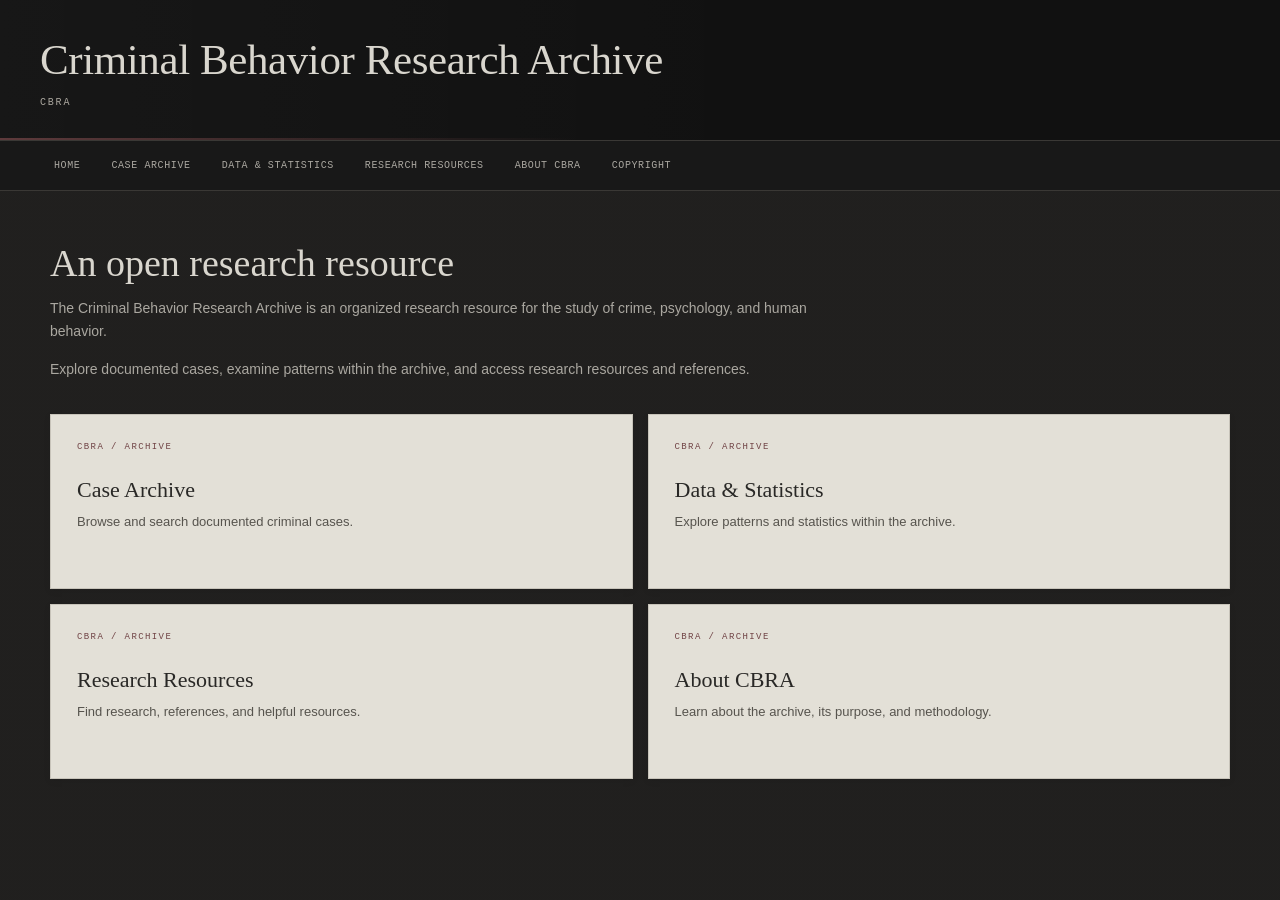
<file: index.html>
<!DOCTYPE html>
<html>
<head>
        <title>Criminal Behavior Research Archive</title>
        <link rel="stylesheet" href="css/style.css">

        <link rel="icon" type="image/png" href="images/cbra-icon.png">
        <title>Criminal Behavior Research Archive | CBRA</title>

        <meta name="description" content="The Criminal Behavior Research Archive (CBRA) is an independent research resource for crime, psychology, criminal cases, and human behavior.">

        <meta name="keywords" content="criminal behavior research, criminal cases, crime research, criminal psychology, crime archive, CBRA">
        
</head>

<body>

    <header>
        <h1>Criminal Behavior Research Archive</h1>
        <p>CBRA</p>
    </header>

    <nav>
        <a href="index.html">Home</a>
        <a href="archive.html">Case Archive</a>
        <a href="statistics.html">Data & Statistics</a>
        <a href="resources.html">Research Resources</a>
        <a href="about.html">About CBRA</a>
        <a href="copyright.html">Copyright</a>
    </nav>

    <main>

        <h2>An open research resource</h2>

        <p>
            The Criminal Behavior Research Archive is an organized research resource for the study of crime, psychology, and human behavior.
        </p>

        <p>
            Explore documented cases, examine patterns within the archive, and access research resources and references.
        </p>

        <section class="cards">

            <a href="archive.html" class="card">
                <h3>Case Archive</h3>
                <p>Browse and search documented criminal cases.</p>
            </a>

            <a href="statistics.html" class="card">
                <h3>Data & Statistics</h3>
                <p>Explore patterns and statistics within the archive.</p>
            </a>

            <a href="resources.html" class="card">
                <h3>Research Resources</h3>
                <p>Find research, references, and helpful resources.</p>
            </a>

            <a href="about.html" class="card">
                <h3>About CBRA</h3>
                <p>Learn about the archive, its purpose, and methodology.</p>
            </a>

        </section>

    </main>

    </body>
    </html>
</file>
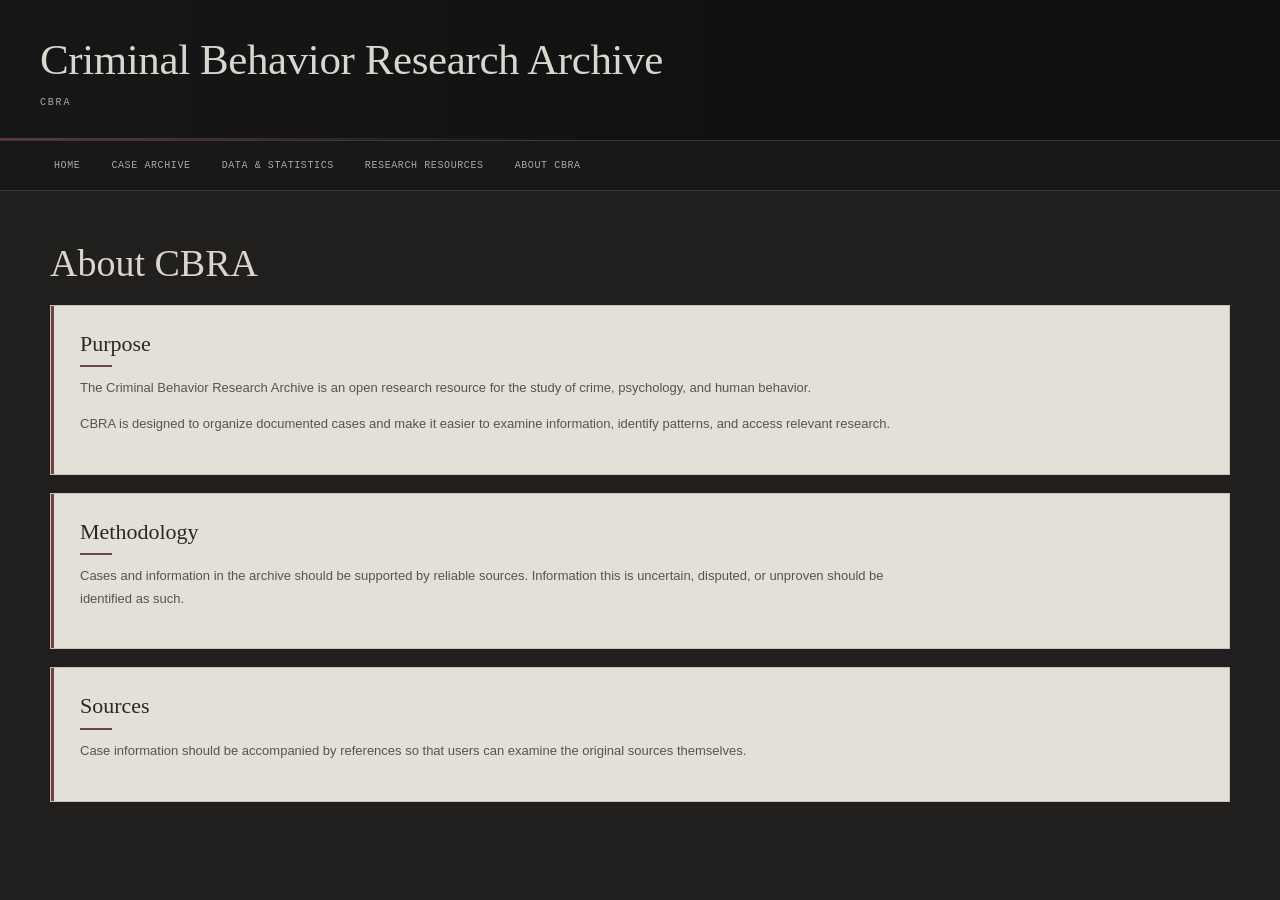
<file: about.html>
<!DOCTYPE html>
<html>
<head>
    <title>About CBRA</title>
    <link rel="stylesheet" href="css/style.css">

    <link rel="icon" type="image/png" href="images/cbra-icon.png">

</head>

<body>

    <header>
        <h1>Criminal Behavior Research Archive</h1>
        <p>CBRA</p>
    </header>

    <nav>
        <a href="index.html">Home</a>
        <a href="archive.html">Case Archive</a>
        <a href="statistics.html">Data & Statistics</a>
        <a href="resources.html">Research Resources</a>
        <a href="about.html">About CBRA</a>
    </nav>

    <main>

        <h2>About CBRA</h2>

        <section class="about-section">

            <h3>Purpose</h3>

            <p>
                The Criminal Behavior Research Archive is an open research resource for the study of crime, psychology, and human behavior.
            </p>

            <p>
                CBRA is designed to organize documented cases and make it easier to examine information, identify patterns, and access relevant research.
            </p>

        </section>

        <section class="about-section">
            <h3>Methodology</h3>

            <p>
                Cases and information in the archive should be supported by reliable sources. Information this is uncertain, disputed, or unproven should be identified as such.
            </p>

        </section>

        <section class="about-section">
            <h3>Sources</h3>

            <p>
                Case information should be accompanied by references so that users can examine the original sources themselves.
            </p>

        </section>

    </main>
    
</body>
</html>
</file>
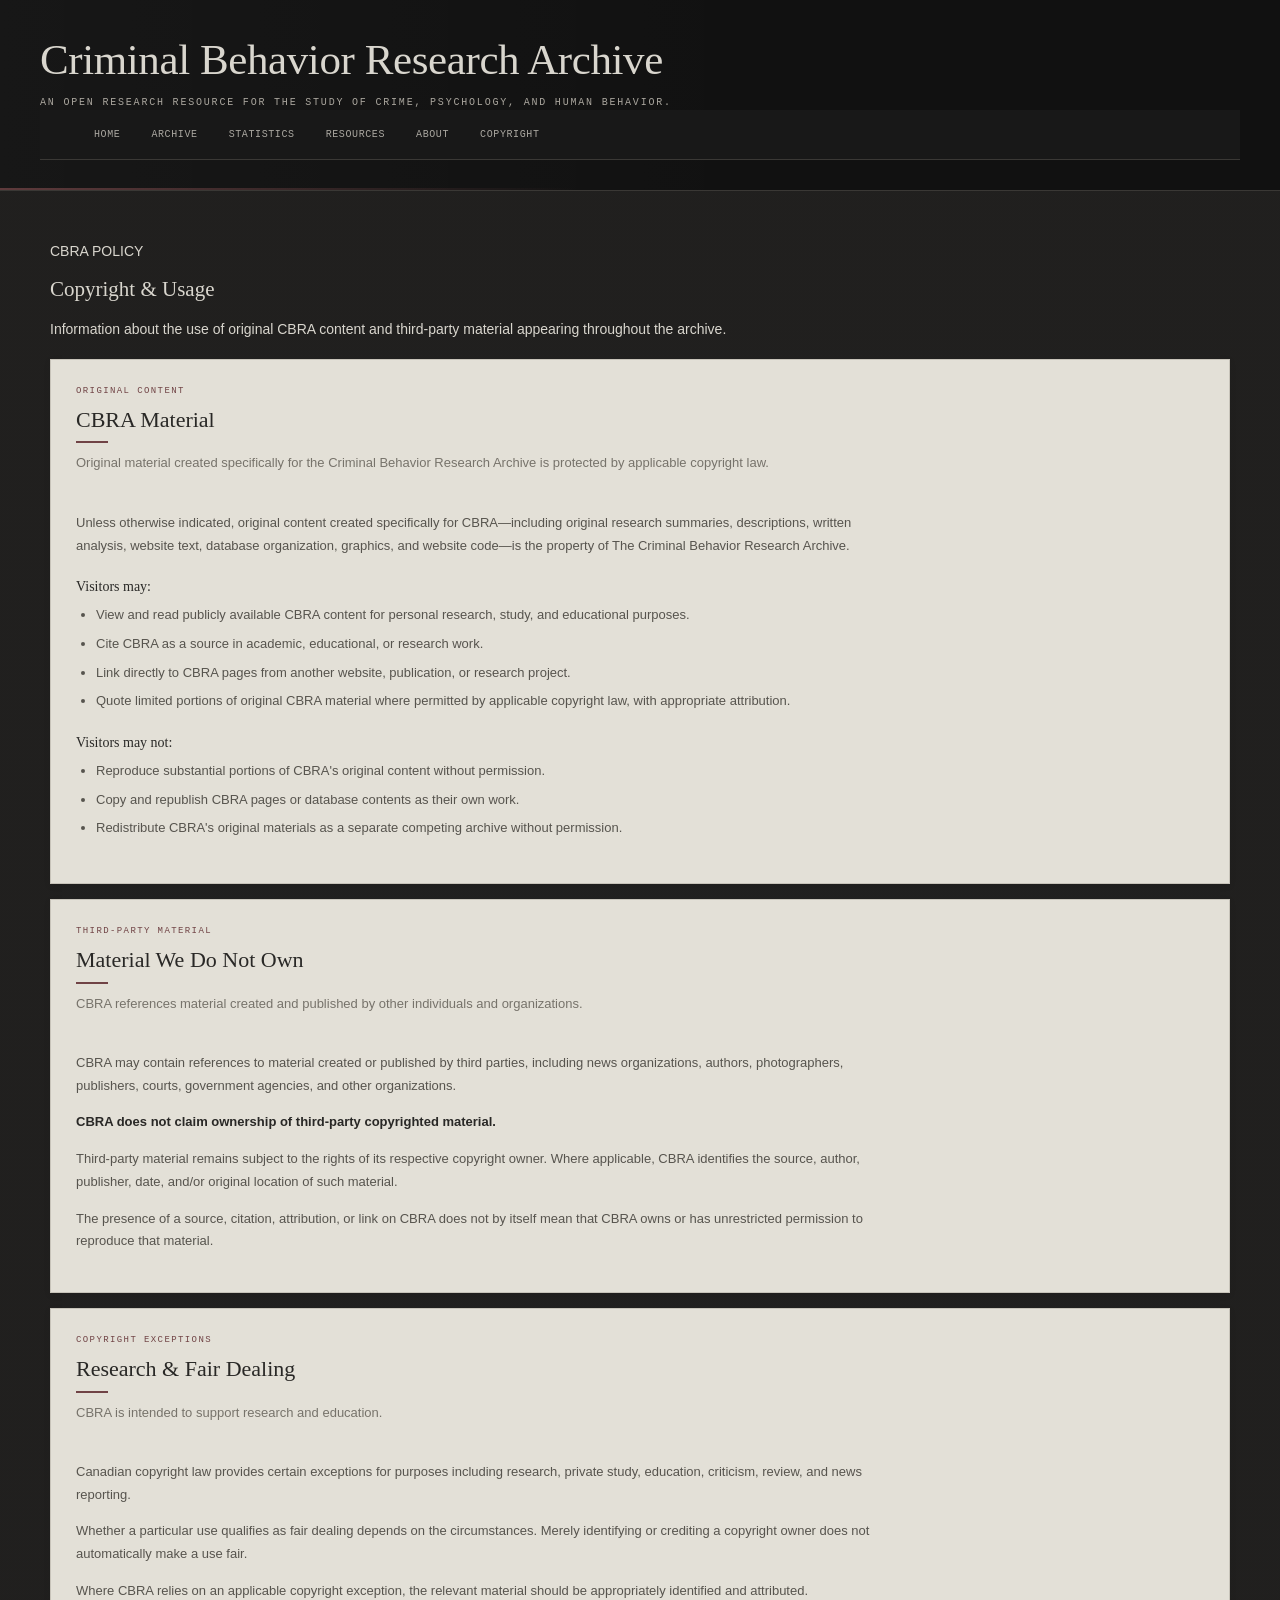
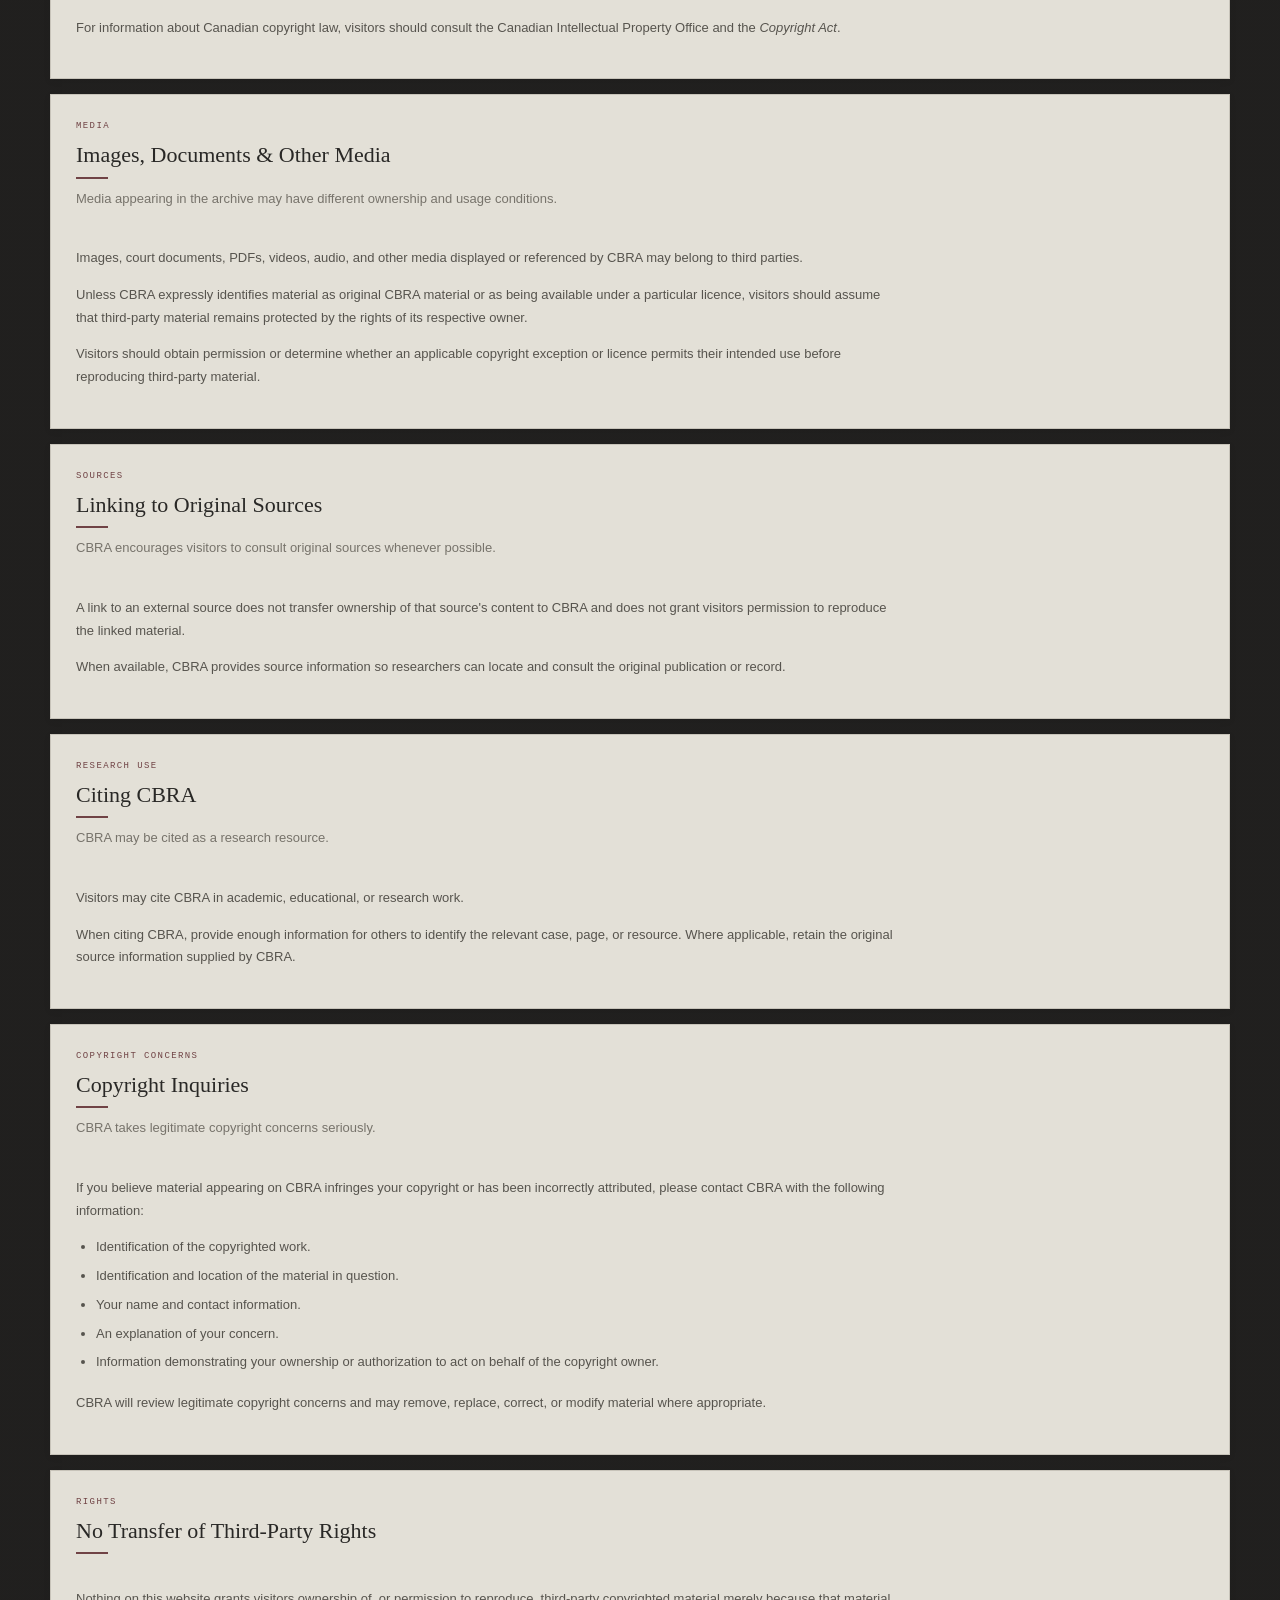
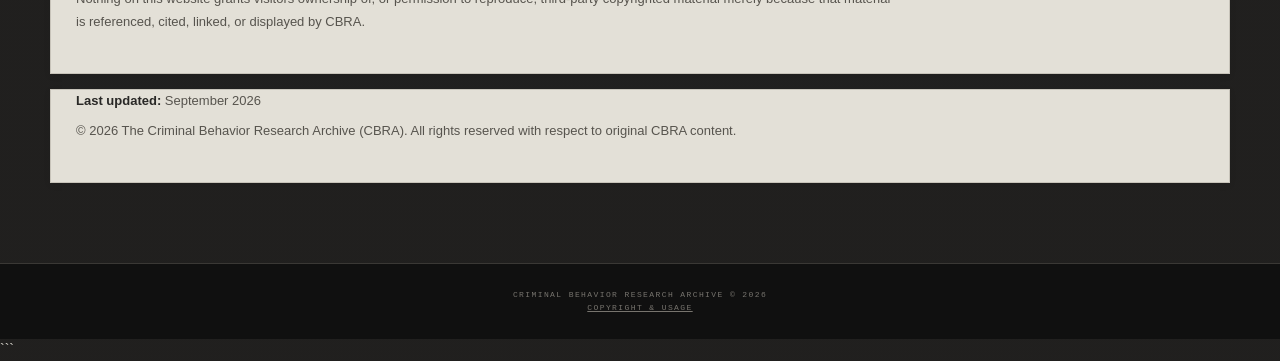
<file: copyright.html>
<!DOCTYPE html>
<html lang="en">

<head>

    <meta charset="UTF-8">

    <meta
        name="viewport"
        content="width=device-width, initial-scale=1.0"
    >

    <title>Copyright & Usage | CBRA</title>

    <link
        rel="stylesheet"
        href="css/style.css"
    >

    <link rel="icon" type="image/png" href="images/cbra-icon.png">

</head>


<body>


<!-- =====================================================
     HEADER
     ===================================================== -->

<header>

    <div class="site-header">

        <div>

            <h1>
                Criminal Behavior Research Archive
            </h1>

            <p>
                An open research resource for the study of crime,
                psychology, and human behavior.
            </p>

        </div>


        <nav>

            <a href="index.html">
                Home
            </a>

            <a href="archive.html">
                Archive
            </a>

            <a href="statistics.html">
                Statistics
            </a>

            <a href="resources.html">
                Resources
            </a>

            <a href="about.html">
                About
            </a>

            <a href="copyright.html" class="active">
                Copyright
            </a>

        </nav>

    </div>

</header>



<!-- =====================================================
     MAIN CONTENT
     ===================================================== -->

<main class="page-container">


    <!-- PAGE HEADING -->

    <div class="page-heading">

        <div>

            <p class="eyebrow">
                CBRA POLICY
            </p>

            <h2>
                Copyright & Usage
            </h2>

            <p>
                Information about the use of original CBRA content
                and third-party material appearing throughout the archive.
            </p>

        </div>

    </div>



    <!-- =================================================
         ORIGINAL CBRA CONTENT
         ================================================= -->

    <section class="content-section">

        <div class="section-header">

            <div>

                <p class="section-kicker">
                    ORIGINAL CONTENT
                </p>

                <h3>
                    CBRA Material
                </h3>

                <p>
                    Original material created specifically for
                    the Criminal Behavior Research Archive is
                    protected by applicable copyright law.
                </p>

            </div>

        </div>


        <div class="content-card">

            <p>
                Unless otherwise indicated, original content created
                specifically for CBRA—including original research
                summaries, descriptions, written analysis, website text,
                database organization, graphics, and website code—is
                the property of The Criminal Behavior Research Archive.
            </p>


            <h4>
                Visitors may:
            </h4>

            <ul>

                <li>
                    View and read publicly available CBRA content
                    for personal research, study, and educational purposes.
                </li>

                <li>
                    Cite CBRA as a source in academic, educational,
                    or research work.
                </li>

                <li>
                    Link directly to CBRA pages from another website,
                    publication, or research project.
                </li>

                <li>
                    Quote limited portions of original CBRA material
                    where permitted by applicable copyright law,
                    with appropriate attribution.
                </li>

            </ul>


            <h4>
                Visitors may not:
            </h4>

            <ul>

                <li>
                    Reproduce substantial portions of CBRA's
                    original content without permission.
                </li>

                <li>
                    Copy and republish CBRA pages or database
                    contents as their own work.
                </li>

                <li>
                    Redistribute CBRA's original materials as a
                    separate competing archive without permission.
                </li>

            </ul>

        </div>

    </section>



    <!-- =================================================
         THIRD-PARTY MATERIAL
         ================================================= -->

    <section class="content-section">

        <div class="section-header">

            <div>

                <p class="section-kicker">
                    THIRD-PARTY MATERIAL
                </p>

                <h3>
                    Material We Do Not Own
                </h3>

                <p>
                    CBRA references material created and published
                    by other individuals and organizations.
                </p>

            </div>

        </div>


        <div class="content-card">

            <p>
                CBRA may contain references to material created or
                published by third parties, including news organizations,
                authors, photographers, publishers, courts, government
                agencies, and other organizations.
            </p>


            <p>
                <strong>
                    CBRA does not claim ownership of third-party
                    copyrighted material.
                </strong>
            </p>


            <p>
                Third-party material remains subject to the rights
                of its respective copyright owner. Where applicable,
                CBRA identifies the source, author, publisher, date,
                and/or original location of such material.
            </p>


            <p>
                The presence of a source, citation, attribution, or
                link on CBRA does not by itself mean that CBRA owns
                or has unrestricted permission to reproduce that material.
            </p>

        </div>

    </section>



    <!-- =================================================
         RESEARCH AND FAIR DEALING
         ================================================= -->

    <section class="content-section">

        <div class="section-header">

            <div>

                <p class="section-kicker">
                    COPYRIGHT EXCEPTIONS
                </p>

                <h3>
                    Research & Fair Dealing
                </h3>

                <p>
                    CBRA is intended to support research and education.
                </p>

            </div>

        </div>


        <div class="content-card">

            <p>
                Canadian copyright law provides certain exceptions
                for purposes including research, private study,
                education, criticism, review, and news reporting.
            </p>


            <p>
                Whether a particular use qualifies as fair dealing
                depends on the circumstances. Merely identifying or
                crediting a copyright owner does not automatically
                make a use fair.
            </p>


            <p>
                Where CBRA relies on an applicable copyright exception,
                the relevant material should be appropriately identified
                and attributed.
            </p>


            <p>
                For information about Canadian copyright law, visitors
                should consult the Canadian Intellectual Property Office
                and the <em>Copyright Act</em>.
            </p>

        </div>

    </section>



    <!-- =================================================
         IMAGES / DOCUMENTS / MEDIA
         ================================================= -->

    <section class="content-section">

        <div class="section-header">

            <div>

                <p class="section-kicker">
                    MEDIA
                </p>

                <h3>
                    Images, Documents & Other Media
                </h3>

                <p>
                    Media appearing in the archive may have
                    different ownership and usage conditions.
                </p>

            </div>

        </div>


        <div class="content-card">

            <p>
                Images, court documents, PDFs, videos, audio,
                and other media displayed or referenced by CBRA
                may belong to third parties.
            </p>


            <p>
                Unless CBRA expressly identifies material as
                original CBRA material or as being available under
                a particular licence, visitors should assume that
                third-party material remains protected by the rights
                of its respective owner.
            </p>


            <p>
                Visitors should obtain permission or determine whether
                an applicable copyright exception or licence permits
                their intended use before reproducing third-party material.
            </p>

        </div>

    </section>



    <!-- =================================================
         SOURCES AND LINKS
         ================================================= -->

    <section class="content-section">

        <div class="section-header">

            <div>

                <p class="section-kicker">
                    SOURCES
                </p>

                <h3>
                    Linking to Original Sources
                </h3>

                <p>
                    CBRA encourages visitors to consult original
                    sources whenever possible.
                </p>

            </div>

        </div>


        <div class="content-card">

            <p>
                A link to an external source does not transfer
                ownership of that source's content to CBRA and
                does not grant visitors permission to reproduce
                the linked material.
            </p>


            <p>
                When available, CBRA provides source information
                so researchers can locate and consult the original
                publication or record.
            </p>

        </div>

    </section>



    <!-- =================================================
         CITING CBRA
         ================================================= -->

    <section class="content-section">

        <div class="section-header">

            <div>

                <p class="section-kicker">
                    RESEARCH USE
                </p>

                <h3>
                    Citing CBRA
                </h3>

                <p>
                    CBRA may be cited as a research resource.
                </p>

            </div>

        </div>


        <div class="content-card">

            <p>
                Visitors may cite CBRA in academic, educational,
                or research work.
            </p>


            <p>
                When citing CBRA, provide enough information for
                others to identify the relevant case, page, or
                resource. Where applicable, retain the original
                source information supplied by CBRA.
            </p>

        </div>

    </section>



    <!-- =================================================
         COPYRIGHT CONCERNS
         ================================================= -->

    <section class="content-section">

        <div class="section-header">

            <div>

                <p class="section-kicker">
                    COPYRIGHT CONCERNS
                </p>

                <h3>
                    Copyright Inquiries
                </h3>

                <p>
                    CBRA takes legitimate copyright concerns seriously.
                </p>

            </div>

        </div>


        <div class="content-card">

            <p>
                If you believe material appearing on CBRA infringes
                your copyright or has been incorrectly attributed,
                please contact CBRA with the following information:
            </p>


            <ul>

                <li>
                    Identification of the copyrighted work.
                </li>

                <li>
                    Identification and location of the material
                    in question.
                </li>

                <li>
                    Your name and contact information.
                </li>

                <li>
                    An explanation of your concern.
                </li>

                <li>
                    Information demonstrating your ownership or
                    authorization to act on behalf of the copyright owner.
                </li>

            </ul>


            <p>
                CBRA will review legitimate copyright concerns and
                may remove, replace, correct, or modify material
                where appropriate.
            </p>

        </div>

    </section>



    <!-- =================================================
         THIRD-PARTY RIGHTS
         ================================================= -->

    <section class="content-section">

        <div class="section-header">

            <div>

                <p class="section-kicker">
                    RIGHTS
                </p>

                <h3>
                    No Transfer of Third-Party Rights
                </h3>

            </div>

        </div>


        <div class="content-card">

            <p>
                Nothing on this website grants visitors ownership
                of, or permission to reproduce, third-party
                copyrighted material merely because that material
                is referenced, cited, linked, or displayed by CBRA.
            </p>

        </div>

    </section>



    <!-- =================================================
         LAST UPDATED
         ================================================= -->

    <section class="content-section">

        <div class="content-card">

            <p class="last-updated">
                <strong>
                    Last updated:
                </strong>
                September 2026
            </p>


            <p>
                © 2026 The Criminal Behavior Research Archive (CBRA).
                All rights reserved with respect to original CBRA content.
            </p>

        </div>

    </section>


</main>



<!-- =====================================================
     FOOTER
     ===================================================== -->

<footer>

    <p>
        Criminal Behavior Research Archive &copy; 2026
    </p>

    <p>

        <a href="copyright.html">
            Copyright & Usage
        </a>

    </p>

</footer>


</body>

</html>
```
</file>
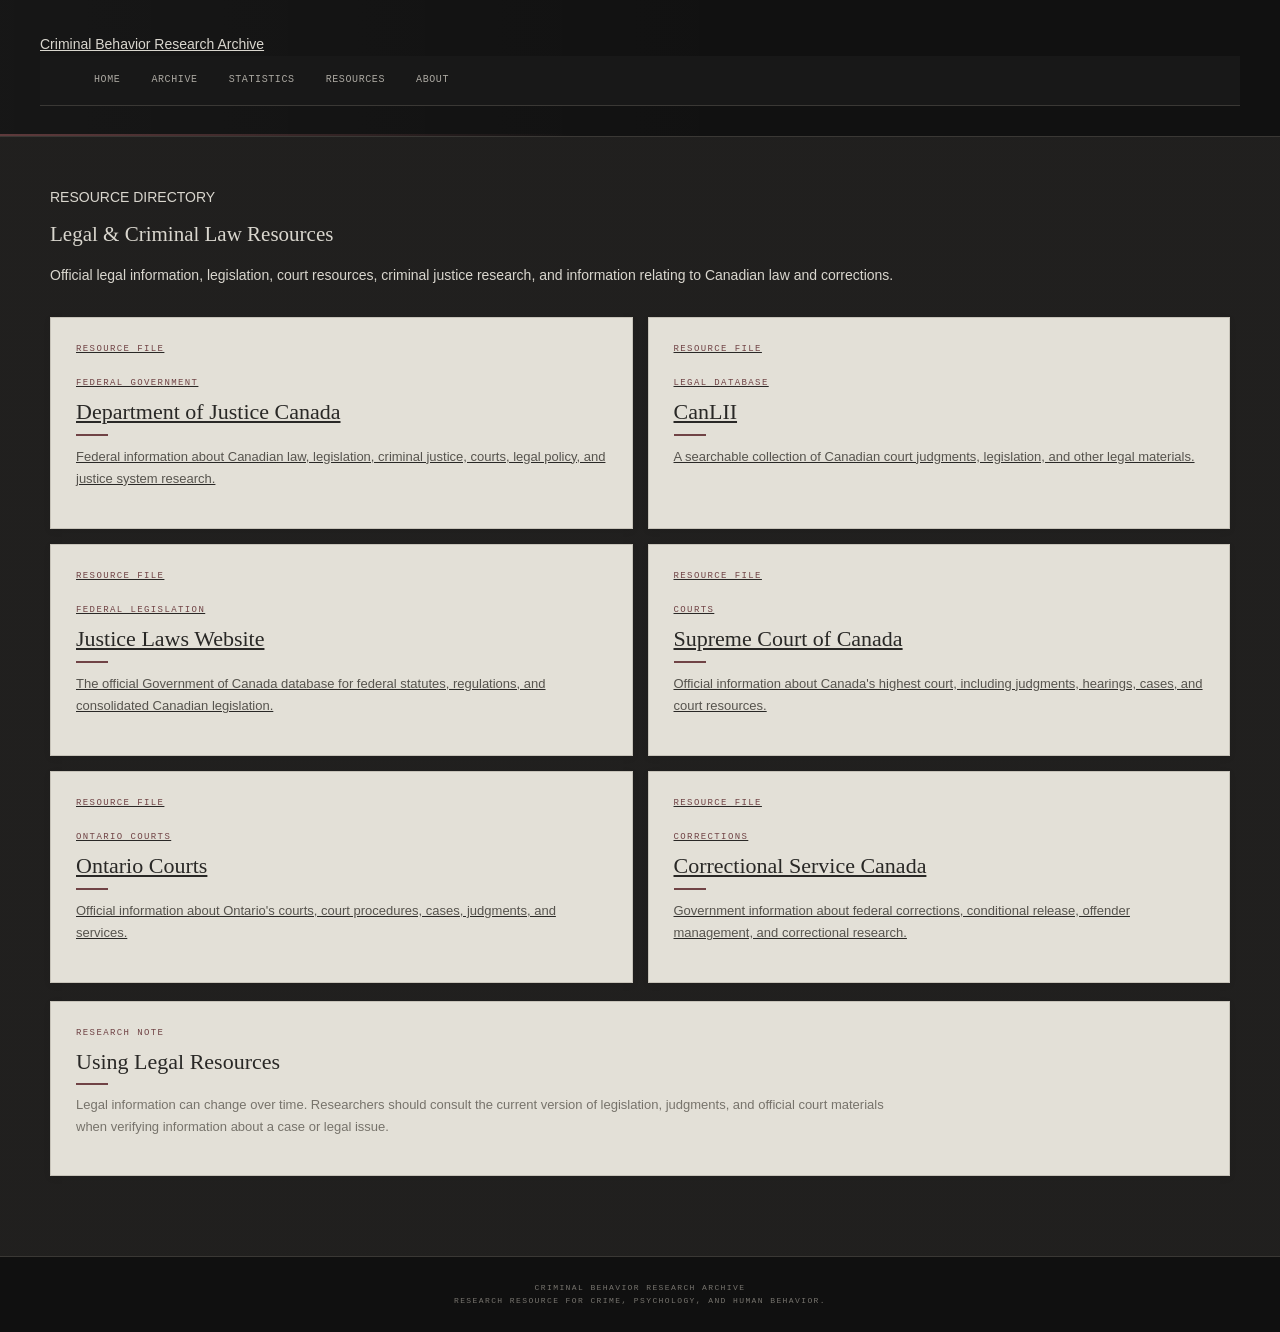
<file: legal-criminal-law.html>
<!DOCTYPE html>
<html lang="en">

<head>

    <meta charset="UTF-8">

    <meta
        name="viewport"
        content="width=device-width, initial-scale=1.0"
    >

    <title>Legal & Criminal Law Resources | CBRA</title>

    <link
        rel="stylesheet"
        href="css/style.css"
    >

    <link rel="icon" type="image/png" href="images/cbra-icon.png">

</head>

<body>

<header class="site-header">

    <div class="header-inner">

        <a
            href="index.html"
            class="site-title"
        >
            Criminal Behavior Research Archive
        </a>

        <nav class="site-nav">

            <a href="index.html">Home</a>

            <a href="archive.html">Archive</a>

            <a href="statistics.html">Statistics</a>

            <a href="resources.html">Resources</a>

            <a href="about.html">About</a>

        </nav>

    </div>

</header>


<main class="page-shell">

    <section class="page-header">

        <p class="page-kicker">
            RESOURCE DIRECTORY
        </p>

        <h1>
            Legal & Criminal Law Resources
        </h1>

        <p class="page-description">
            Official legal information, legislation, court resources,
            criminal justice research, and information relating to
            Canadian law and corrections.
        </p>

    </section>


    <section class="resource-list">


        <!-- JUSTICE CANADA -->

        <a
            class="resource-card"
            href="https://www.justice.gc.ca/"
            target="_blank"
            rel="noopener noreferrer"
        >

            <p class="resource-type">
                FEDERAL GOVERNMENT
            </p>

            <h3>
                Department of Justice Canada
            </h3>

            <p>
                Federal information about Canadian law, legislation,
                criminal justice, courts, legal policy, and justice
                system research.
            </p>

        </a>


        <!-- CANLII -->

        <a
            class="resource-card"
            href="https://www.canlii.org/"
            target="_blank"
            rel="noopener noreferrer"
        >

            <p class="resource-type">
                LEGAL DATABASE
            </p>

            <h3>
                CanLII
            </h3>

            <p>
                A searchable collection of Canadian court judgments,
                legislation, and other legal materials.
            </p>

        </a>


        <!-- LAWS OF CANADA -->

        <a
            class="resource-card"
            href="https://laws-lois.justice.gc.ca/"
            target="_blank"
            rel="noopener noreferrer"
        >

            <p class="resource-type">
                FEDERAL LEGISLATION
            </p>

            <h3>
                Justice Laws Website
            </h3>

            <p>
                The official Government of Canada database for federal
                statutes, regulations, and consolidated Canadian legislation.
            </p>

        </a>


        <!-- SUPREME COURT -->

        <a
            class="resource-card"
            href="https://www.scc-csc.ca/"
            target="_blank"
            rel="noopener noreferrer"
        >

            <p class="resource-type">
                COURTS
            </p>

            <h3>
                Supreme Court of Canada
            </h3>

            <p>
                Official information about Canada's highest court,
                including judgments, hearings, cases, and court resources.
            </p>

        </a>


        <!-- ONTARIO COURTS -->

        <a
            class="resource-card"
            href="https://www.ontariocourts.ca/"
            target="_blank"
            rel="noopener noreferrer"
        >

            <p class="resource-type">
                ONTARIO COURTS
            </p>

            <h3>
                Ontario Courts
            </h3>

            <p>
                Official information about Ontario's courts, court
                procedures, cases, judgments, and services.
            </p>

        </a>


        <!-- CORRECTIONAL SERVICE CANADA -->

        <a
            class="resource-card"
            href="https://www.canada.ca/en/correctional-service.html"
            target="_blank"
            rel="noopener noreferrer"
        >

            <p class="resource-type">
                CORRECTIONS
            </p>

            <h3>
                Correctional Service Canada
            </h3>

            <p>
                Government information about federal corrections,
                conditional release, offender management, and
                correctional research.
            </p>

        </a>


    </section>


    <section class="content-section">

        <div class="section-header">

            <div>

                <p class="section-kicker">
                    RESEARCH NOTE
                </p>

                <h3>
                    Using Legal Resources
                </h3>

                <p>
                    Legal information can change over time. Researchers
                    should consult the current version of legislation,
                    judgments, and official court materials when verifying
                    information about a case or legal issue.
                </p>

            </div>

        </div>

    </section>

</main>


<footer class="site-footer">

    <p>
        Criminal Behavior Research Archive
    </p>

    <p>
        Research resource for crime, psychology, and human behavior.
    </p>

</footer>

</body>

</html>
</file>
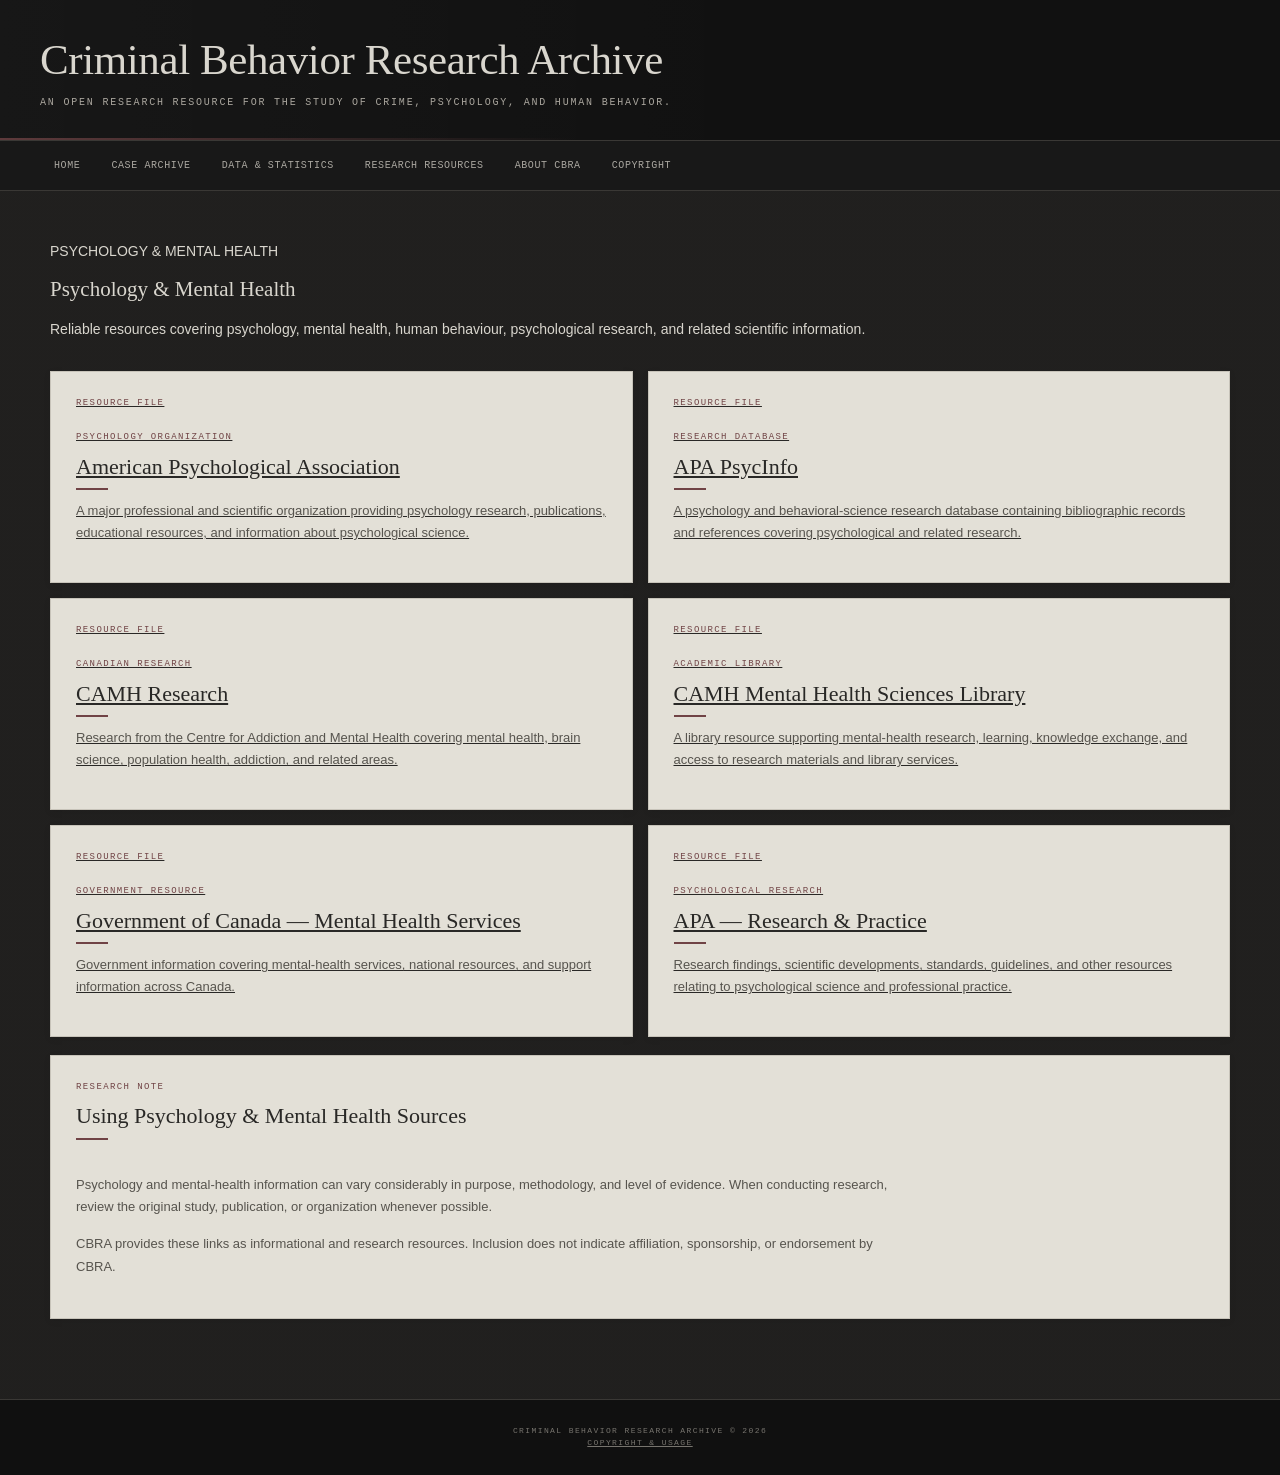
<file: psychology-mental-health.html>
<!DOCTYPE html>
<html lang="en">

<head>

    <meta charset="UTF-8">

    <meta
        name="viewport"
        content="width=device-width, initial-scale=1.0"
    >

    <title>Psychology & Mental Health | CBRA</title>

    <link
        rel="stylesheet"
        href="css/style.css"
    >

    <link rel="icon" type="image/png" href="images/cbra-icon.png">

</head>


<body>


<!-- =====================================================
     HEADER
     ===================================================== -->

<header>

    <div class="site-header">

        <div>

            <h1>
                Criminal Behavior Research Archive
            </h1>

            <p>
                An open research resource for the study of crime,
                psychology, and human behavior.
            </p>

        </div>

    </div>

</header>



<!-- =====================================================
     NAVIGATION
     ===================================================== -->

<nav>

    <a href="index.html">
        Home
    </a>

    <a href="archive.html">
        Case Archive
    </a>

    <a href="statistics.html">
        Data & Statistics
    </a>

    <a href="resources.html" class="active">
        Research Resources
    </a>

    <a href="about.html">
        About CBRA
    </a>

    <a href="copyright.html">
        Copyright
    </a>

</nav>



<!-- =====================================================
     MAIN CONTENT
     ===================================================== -->

<main class="page-container">


    <div class="page-heading">

        <div>

            <p class="eyebrow">
                PSYCHOLOGY & MENTAL HEALTH
            </p>

            <h2>
                Psychology & Mental Health
            </h2>

            <p>
                Reliable resources covering psychology, mental health,
                human behaviour, psychological research, and related
                scientific information.
            </p>

        </div>

    </div>



    <!-- =================================================
         RESOURCES
         ================================================= -->

    <section class="resource-list">


        <!-- AMERICAN PSYCHOLOGICAL ASSOCIATION -->

        <a
            href="https://www.apa.org/"
            class="resource-card"
            target="_blank"
            rel="noopener noreferrer"
        >

            <p class="resource-type">
                PSYCHOLOGY ORGANIZATION
            </p>

            <h3>
                American Psychological Association
            </h3>

            <p>
                A major professional and scientific organization
                providing psychology research, publications,
                educational resources, and information about
                psychological science.
            </p>

        </a>



        <!-- APA PSYCINFO -->

        <a
            href="https://www.apa.org/psycinfo/"
            class="resource-card"
            target="_blank"
            rel="noopener noreferrer"
        >

            <p class="resource-type">
                RESEARCH DATABASE
            </p>

            <h3>
                APA PsycInfo
            </h3>

            <p>
                A psychology and behavioral-science research database
                containing bibliographic records and references
                covering psychological and related research.
            </p>

        </a>



        <!-- CAMH -->

        <a
            href="https://www.camh.ca/en/science-and-research"
            class="resource-card"
            target="_blank"
            rel="noopener noreferrer"
        >

            <p class="resource-type">
                CANADIAN RESEARCH
            </p>

            <h3>
                CAMH Research
            </h3>

            <p>
                Research from the Centre for Addiction and Mental
                Health covering mental health, brain science,
                population health, addiction, and related areas.
            </p>

        </a>



        <!-- CAMH LIBRARY -->

        <a
            href="https://www.camh.ca/en/health-info/camh-library"
            class="resource-card"
            target="_blank"
            rel="noopener noreferrer"
        >

            <p class="resource-type">
                ACADEMIC LIBRARY
            </p>

            <h3>
                CAMH Mental Health Sciences Library
            </h3>

            <p>
                A library resource supporting mental-health research,
                learning, knowledge exchange, and access to research
                materials and library services.
            </p>

        </a>



        <!-- CANADA.CA -->

        <a
            href="https://www.canada.ca/en/public-health/services/mental-health-services.html"
            class="resource-card"
            target="_blank"
            rel="noopener noreferrer"
        >

            <p class="resource-type">
                GOVERNMENT RESOURCE
            </p>

            <h3>
                Government of Canada — Mental Health Services
            </h3>

            <p>
                Government information covering mental-health services,
                national resources, and support information across Canada.
            </p>

        </a>



        <!-- APA RESEARCH -->

        <a
            href="https://www.apa.org/research-practice"
            class="resource-card"
            target="_blank"
            rel="noopener noreferrer"
        >

            <p class="resource-type">
                PSYCHOLOGICAL RESEARCH
            </p>

            <h3>
                APA — Research & Practice
            </h3>

            <p>
                Research findings, scientific developments, standards,
                guidelines, and other resources relating to psychological
                science and professional practice.
            </p>

        </a>


    </section>



    <!-- =================================================
         RESEARCH NOTE
         ================================================= -->

    <section class="content-section">

        <div class="section-header">

            <div>

                <p class="section-kicker">
                    RESEARCH NOTE
                </p>

                <h3>
                    Using Psychology & Mental Health Sources
                </h3>

            </div>

        </div>


        <div class="content-card">

            <p>
                Psychology and mental-health information can vary
                considerably in purpose, methodology, and level of
                evidence. When conducting research, review the
                original study, publication, or organization whenever
                possible.
            </p>

            <p>
                CBRA provides these links as informational and
                research resources. Inclusion does not indicate
                affiliation, sponsorship, or endorsement by CBRA.
            </p>

        </div>

    </section>


</main>



<!-- =====================================================
     FOOTER
     ===================================================== -->

<footer>

    <p>
        Criminal Behavior Research Archive &copy; 2026
    </p>

    <p>

        <a href="copyright.html">
            Copyright & Usage
        </a>

    </p>

</footer>


</body>

</html>
</file>
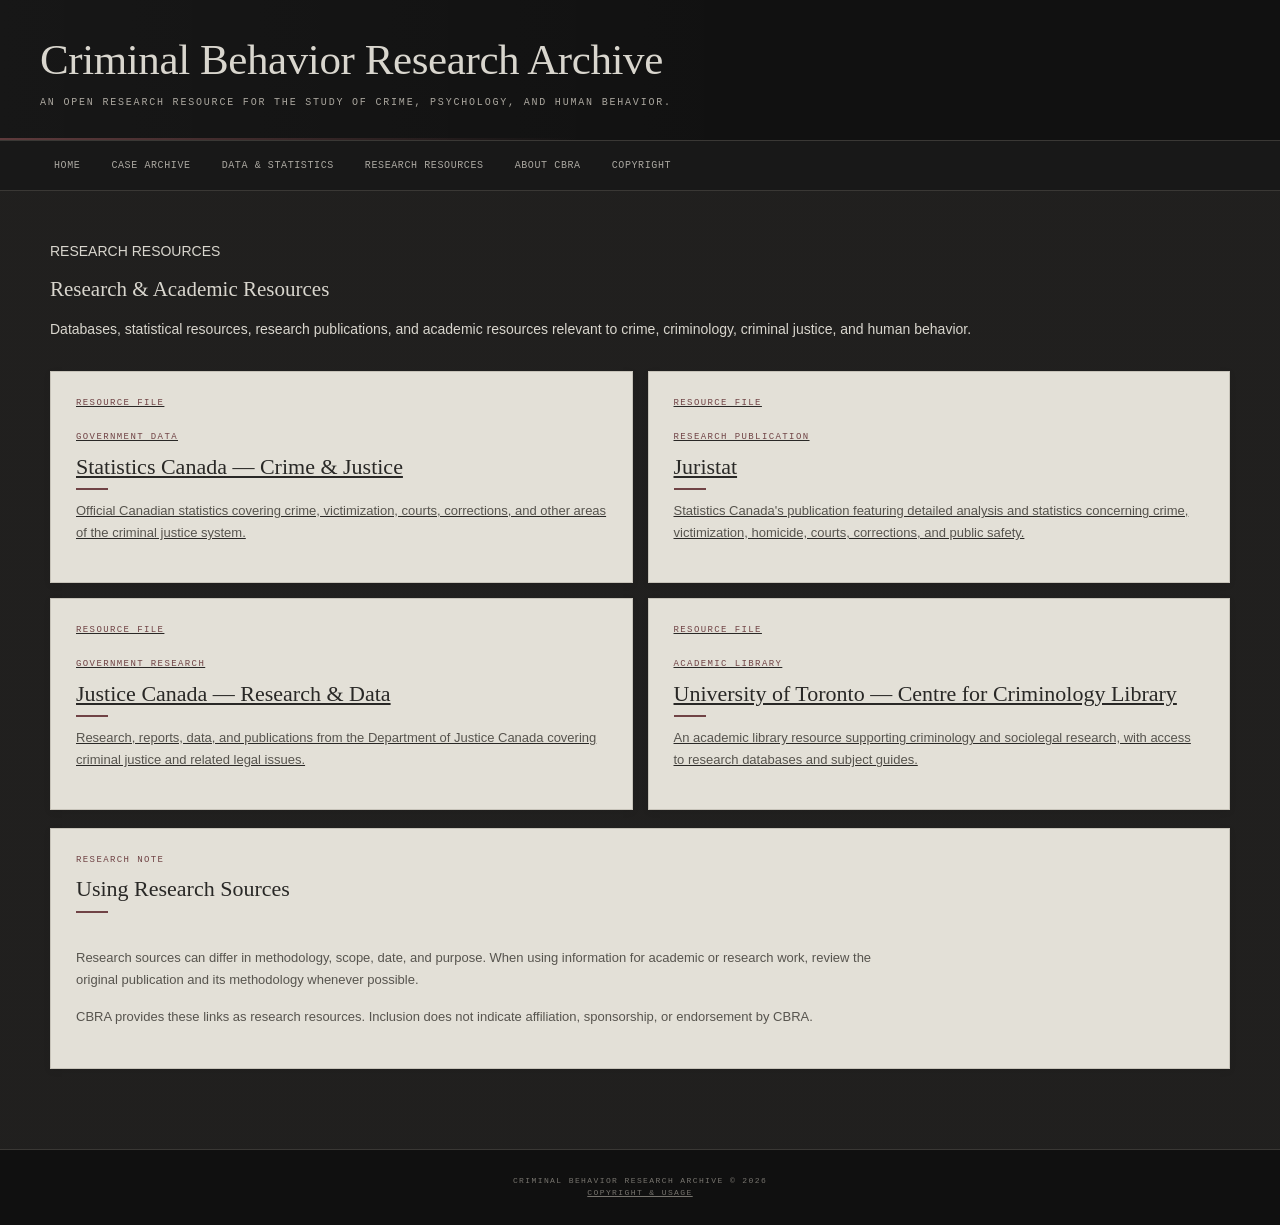
<file: research-academic.html>
<!DOCTYPE html>
<html lang="en">

<head>

    <meta charset="UTF-8">

    <meta
        name="viewport"
        content="width=device-width, initial-scale=1.0"
    >

    <title>Research & Academic Resources | CBRA</title>

    <link
        rel="stylesheet"
        href="css/style.css"
    >

    <link rel="icon" type="image/png" href="images/cbra-icon.png">

</head>


<body>


<!-- =====================================================
     HEADER
     ===================================================== -->

<header>

    <div class="site-header">

        <div>

            <h1>
                Criminal Behavior Research Archive
            </h1>

            <p>
                An open research resource for the study of crime,
                psychology, and human behavior.
            </p>

        </div>

    </div>

</header>



<!-- =====================================================
     NAVIGATION
     ===================================================== -->

<nav>

    <a href="index.html">
        Home
    </a>

    <a href="archive.html">
        Case Archive
    </a>

    <a href="statistics.html">
        Data & Statistics
    </a>

    <a href="resources.html" class="active">
        Research Resources
    </a>

    <a href="about.html">
        About CBRA
    </a>

    <a href="copyright.html">
        Copyright
    </a>

</nav>



<!-- =====================================================
     MAIN CONTENT
     ===================================================== -->

<main class="page-container">


    <div class="page-heading">

        <div>

            <p class="eyebrow">
                RESEARCH RESOURCES
            </p>

            <h2>
                Research & Academic Resources
            </h2>

            <p>
                Databases, statistical resources, research publications,
                and academic resources relevant to crime, criminology,
                criminal justice, and human behavior.
            </p>

        </div>

    </div>



    <!-- =================================================
         RESOURCES
         ================================================= -->

    <section class="resource-list">


        <!-- STATISTICS CANADA -->

        <a
            href="https://www.statcan.gc.ca/en/subjects-start/crime_and_justice"
            class="resource-card"
            target="_blank"
            rel="noopener noreferrer"
        >

            <p class="resource-type">
                GOVERNMENT DATA
            </p>

            <h3>
                Statistics Canada — Crime & Justice
            </h3>

            <p>
                Official Canadian statistics covering crime,
                victimization, courts, corrections, and other
                areas of the criminal justice system.
            </p>

        </a>



        <!-- JURISTAT -->

        <a
            href="https://www150.statcan.gc.ca/n1/en/catalogue/85-002-x"
            class="resource-card"
            target="_blank"
            rel="noopener noreferrer"
        >

            <p class="resource-type">
                RESEARCH PUBLICATION
            </p>

            <h3>
                Juristat
            </h3>

            <p>
                Statistics Canada's publication featuring detailed
                analysis and statistics concerning crime, victimization,
                homicide, courts, corrections, and public safety.
            </p>

        </a>



        <!-- JUSTICE CANADA -->

        <a
            href="https://www.justice.gc.ca/eng/rp-pr/jr/index.html"
            class="resource-card"
            target="_blank"
            rel="noopener noreferrer"
        >

            <p class="resource-type">
                GOVERNMENT RESEARCH
            </p>

            <h3>
                Justice Canada — Research & Data
            </h3>

            <p>
                Research, reports, data, and publications from
                the Department of Justice Canada covering criminal
                justice and related legal issues.
            </p>

        </a>



        <!-- U OF T CRIMINOLOGY LIBRARY -->

        <a
            href="https://library.utoronto.ca/library/criminology"
            class="resource-card"
            target="_blank"
            rel="noopener noreferrer"
        >

            <p class="resource-type">
                ACADEMIC LIBRARY
            </p>

            <h3>
                University of Toronto — Centre for Criminology Library
            </h3>

            <p>
                An academic library resource supporting criminology
                and sociolegal research, with access to research
                databases and subject guides.
            </p>

        </a>


    </section>



    <!-- =================================================
         RESEARCH NOTE
         ================================================= -->

    <section class="content-section">

        <div class="section-header">

            <div>

                <p class="section-kicker">
                    RESEARCH NOTE
                </p>

                <h3>
                    Using Research Sources
                </h3>

            </div>

        </div>


        <div class="content-card">

            <p>
                Research sources can differ in methodology,
                scope, date, and purpose. When using information
                for academic or research work, review the original
                publication and its methodology whenever possible.
            </p>

            <p>
                CBRA provides these links as research resources.
                Inclusion does not indicate affiliation, sponsorship,
                or endorsement by CBRA.
            </p>

        </div>

    </section>


</main>



<!-- =====================================================
     FOOTER
     ===================================================== -->

<footer>

    <p>
        Criminal Behavior Research Archive &copy; 2026
    </p>

    <p>

        <a href="copyright.html">
            Copyright & Usage
        </a>

    </p>

</footer>


</body>

</html>
</file>
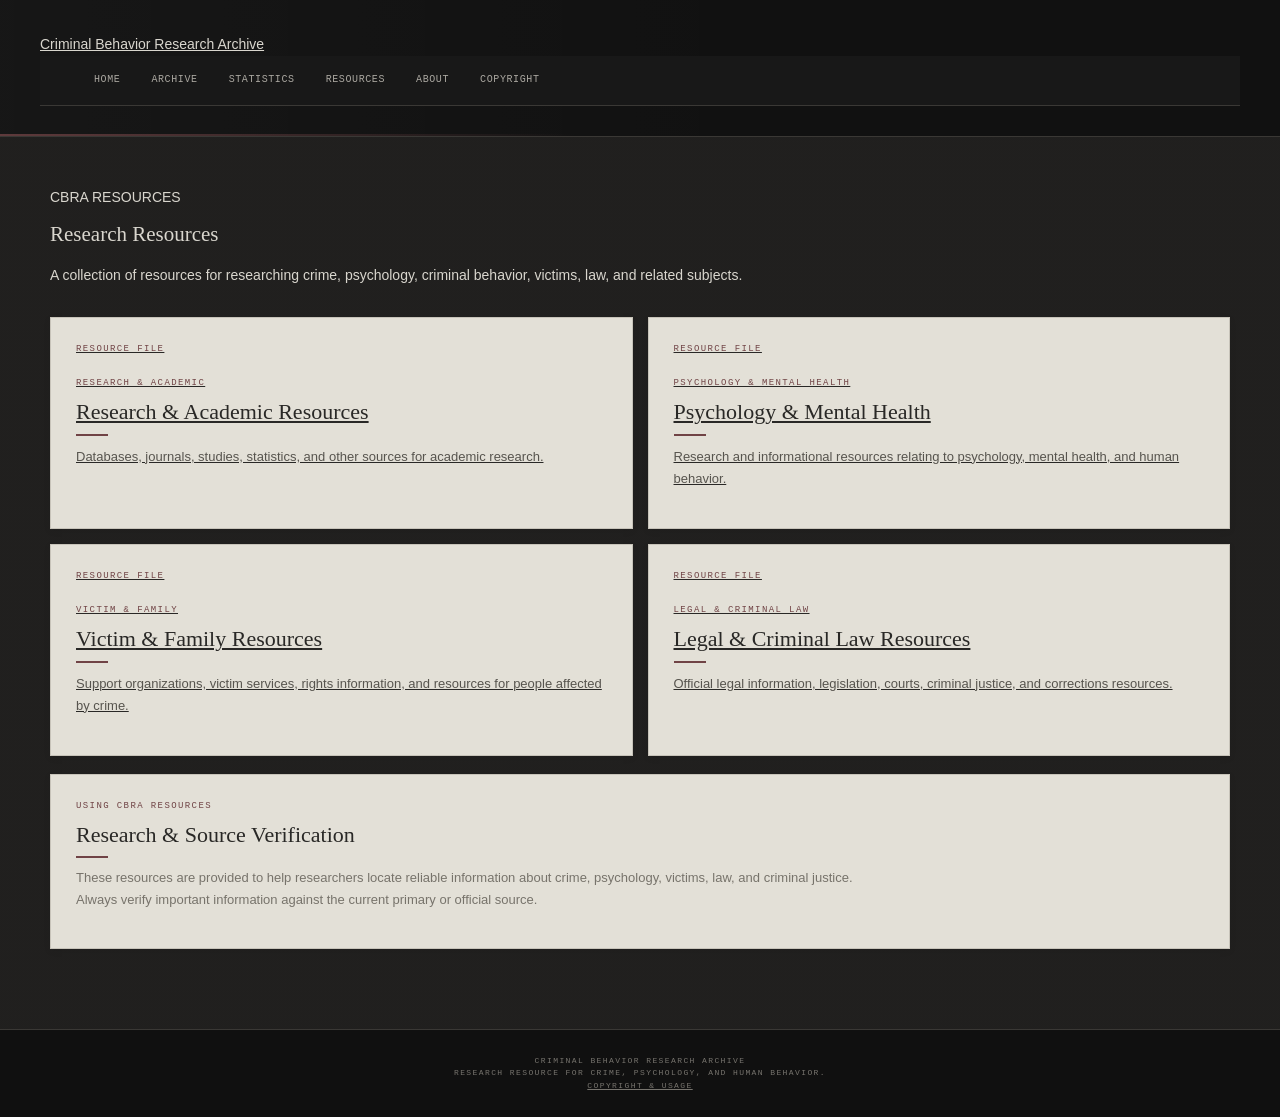
<file: resources.html>
<!DOCTYPE html>
<html lang="en">

<head>

    <meta charset="UTF-8">

    <meta
        name="viewport"
        content="width=device-width, initial-scale=1.0"
    >

    <title>Research Resources | CBRA</title>

    <link
        rel="stylesheet"
        href="css/style.css"
    >

    <link rel="icon" type="image/png" href="images/cbra-icon.png">

</head>


<body>


<!-- =====================================================
     HEADER
     ===================================================== -->

<header class="site-header">

    <div class="header-inner">

        <a
            href="index.html"
            class="site-title"
        >
            Criminal Behavior Research Archive
        </a>


        <nav class="site-nav">

            <a href="index.html">
                Home
            </a>

            <a href="archive.html">
                Archive
            </a>

            <a href="statistics.html">
                Statistics
            </a>

            <a
                href="resources.html"
                class="active"
            >
                Resources
            </a>

            <a href="about.html">
                About
            </a>

            <a href="copyright.html">
                Copyright
            </a>

        </nav>

    </div>

</header>



<!-- =====================================================
     MAIN CONTENT
     ===================================================== -->

<main class="page-shell">


    <!-- =================================================
         PAGE HEADER
         ================================================= -->

    <section class="page-header">

        <p class="page-kicker">
            CBRA RESOURCES
        </p>

        <h1>
            Research Resources
        </h1>

        <p class="page-description">
            A collection of resources for researching crime,
            psychology, criminal behavior, victims, law,
            and related subjects.
        </p>

    </section>



    <!-- =================================================
         RESOURCE CATEGORIES
         ================================================= -->

    <section class="resource-list">


        <!-- RESEARCH & ACADEMIC -->

        <a
            href="research-academic.html"
            class="resource-card"
        >

            <p class="resource-type">
                RESEARCH & ACADEMIC
            </p>

            <h3>
                Research & Academic Resources
            </h3>

            <p>
                Databases, journals, studies, statistics,
                and other sources for academic research.
            </p>

        </a>



        <!-- PSYCHOLOGY & MENTAL HEALTH -->

        <a
            href="psychology-mental-health.html"
            class="resource-card"
        >

            <p class="resource-type">
                PSYCHOLOGY & MENTAL HEALTH
            </p>

            <h3>
                Psychology & Mental Health
            </h3>

            <p>
                Research and informational resources relating
                to psychology, mental health, and human behavior.
            </p>

        </a>



        <!-- VICTIM & FAMILY -->

        <a
            href="victim-family.html"
            class="resource-card"
        >

            <p class="resource-type">
                VICTIM & FAMILY
            </p>

            <h3>
                Victim & Family Resources
            </h3>

            <p>
                Support organizations, victim services,
                rights information, and resources for people
                affected by crime.
            </p>

        </a>



        <!-- LEGAL & CRIMINAL LAW -->

        <a
            href="legal-criminal-law.html"
            class="resource-card"
        >

            <p class="resource-type">
                LEGAL & CRIMINAL LAW
            </p>

            <h3>
                Legal & Criminal Law Resources
            </h3>

            <p>
                Official legal information, legislation,
                courts, criminal justice, and corrections resources.
            </p>

        </a>


    </section>



    <!-- =================================================
         RESEARCH NOTE
         ================================================= -->

    <section class="content-section">

        <div class="section-header">

            <div>

                <p class="section-kicker">
                    USING CBRA RESOURCES
                </p>

                <h3>
                    Research & Source Verification
                </h3>

                <p>
                    These resources are provided to help researchers
                    locate reliable information about crime, psychology,
                    victims, law, and criminal justice. Always verify
                    important information against the current primary
                    or official source.
                </p>

            </div>

        </div>

    </section>


</main>



<!-- =====================================================
     FOOTER
     ===================================================== -->

<footer class="site-footer">

    <p>
        Criminal Behavior Research Archive
    </p>

    <p>
        Research resource for crime, psychology, and human behavior.
    </p>

    <p>

        <a href="copyright.html">
            Copyright & Usage
        </a>

    </p>

</footer>


</body>

</html>
</file>
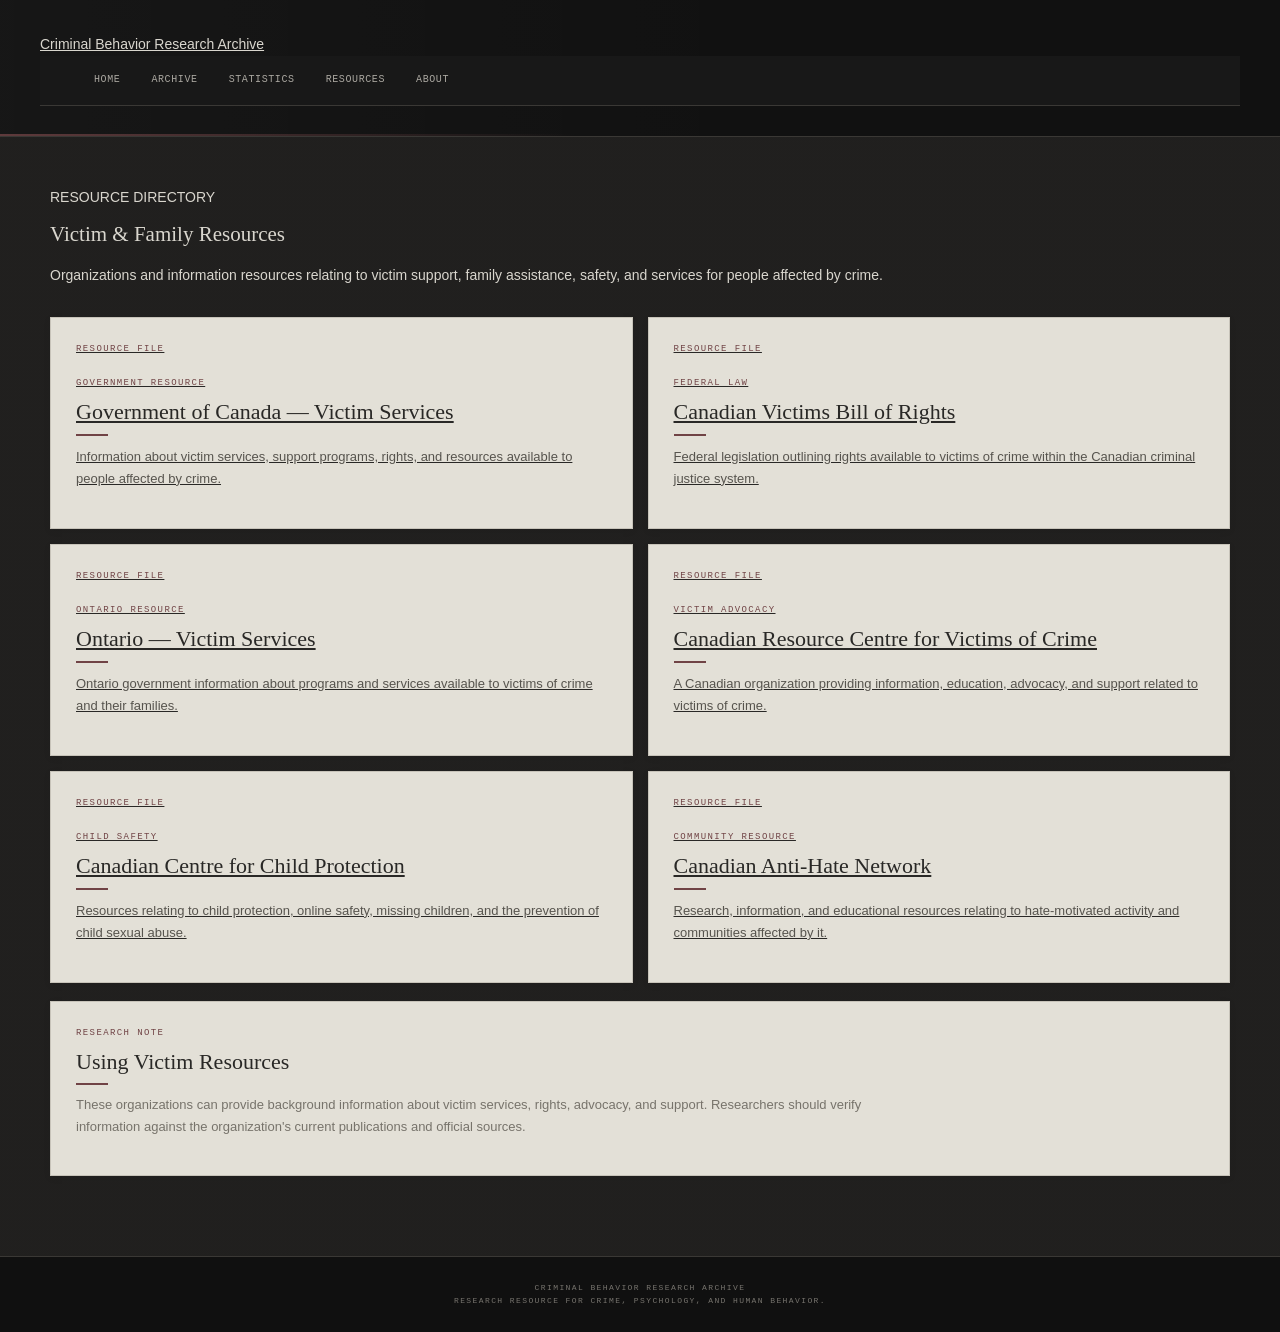
<file: victim-family.html>
<!DOCTYPE html>
<html lang="en">

<head>

    <meta charset="UTF-8">

    <meta
        name="viewport"
        content="width=device-width, initial-scale=1.0"
    >

    <title>Victim & Family Resources | CBRA</title>

    <link
        rel="stylesheet"
        href="css/style.css"
    >

    <link rel="icon" type="image/png" href="images/cbra-icon.png">

</head>

<body>

<header class="site-header">

    <div class="header-inner">

        <a
            href="index.html"
            class="site-title"
        >
            Criminal Behavior Research Archive
        </a>

        <nav class="site-nav">

            <a href="index.html">Home</a>

            <a href="archive.html">Archive</a>

            <a href="statistics.html">Statistics</a>

            <a href="resources.html">Resources</a>

            <a href="about.html">About</a>

        </nav>

    </div>

</header>


<main class="page-shell">

    <section class="page-header">

        <p class="page-kicker">
            RESOURCE DIRECTORY
        </p>

        <h1>
            Victim & Family Resources
        </h1>

        <p class="page-description">
            Organizations and information resources relating to victim
            support, family assistance, safety, and services for people
            affected by crime.
        </p>

    </section>


    <section class="resource-list">


        <!-- VICTIM SERVICES -->

        <a
            class="resource-card"
            href="https://www.canada.ca/en/public-safety-canada/campaigns/victim-services.html"
            target="_blank"
            rel="noopener noreferrer"
        >

            <p class="resource-type">
                GOVERNMENT RESOURCE
            </p>

            <h3>
                Government of Canada — Victim Services
            </h3>

            <p>
                Information about victim services, support programs,
                rights, and resources available to people affected by crime.
            </p>

        </a>


        <!-- CANADIAN VICTIMS BILL OF RIGHTS -->

        <a
            class="resource-card"
            href="https://laws-lois.justice.gc.ca/eng/acts/c-23.7/"
            target="_blank"
            rel="noopener noreferrer"
        >

            <p class="resource-type">
                FEDERAL LAW
            </p>

            <h3>
                Canadian Victims Bill of Rights
            </h3>

            <p>
                Federal legislation outlining rights available to victims
                of crime within the Canadian criminal justice system.
            </p>

        </a>


        <!-- VICTIM SERVICES ONTARIO -->

        <a
            class="resource-card"
            href="https://www.ontario.ca/page/victim-services"
            target="_blank"
            rel="noopener noreferrer"
        >

            <p class="resource-type">
                ONTARIO RESOURCE
            </p>

            <h3>
                Ontario — Victim Services
            </h3>

            <p>
                Ontario government information about programs and services
                available to victims of crime and their families.
            </p>

        </a>


        <!-- CANADIAN RESOURCE CENTRE FOR VICTIMS OF CRIME -->

        <a
            class="resource-card"
            href="https://crcvc.ca/"
            target="_blank"
            rel="noopener noreferrer"
        >

            <p class="resource-type">
                VICTIM ADVOCACY
            </p>

            <h3>
                Canadian Resource Centre for Victims of Crime
            </h3>

            <p>
                A Canadian organization providing information, education,
                advocacy, and support related to victims of crime.
            </p>

        </a>


        <!-- CANADIAN CENTRE FOR CHILD PROTECTION -->

        <a
            class="resource-card"
            href="https://protectchildren.ca/"
            target="_blank"
            rel="noopener noreferrer"
        >

            <p class="resource-type">
                CHILD SAFETY
            </p>

            <h3>
                Canadian Centre for Child Protection
            </h3>

            <p>
                Resources relating to child protection, online safety,
                missing children, and the prevention of child sexual abuse.
            </p>

        </a>


        <!-- CANADIAN ANTI-HATE NETWORK -->

        <a
            class="resource-card"
            href="https://www.antihate.ca/"
            target="_blank"
            rel="noopener noreferrer"
        >

            <p class="resource-type">
                COMMUNITY RESOURCE
            </p>

            <h3>
                Canadian Anti-Hate Network
            </h3>

            <p>
                Research, information, and educational resources relating
                to hate-motivated activity and communities affected by it.
            </p>

        </a>


    </section>


    <section class="content-section">

        <div class="section-header">

            <div>

                <p class="section-kicker">
                    RESEARCH NOTE
                </p>

                <h3>
                    Using Victim Resources
                </h3>

                <p>
                    These organizations can provide background information
                    about victim services, rights, advocacy, and support.
                    Researchers should verify information against the
                    organization's current publications and official sources.
                </p>

            </div>

        </div>

    </section>

</main>


<footer class="site-footer">

    <p>
        Criminal Behavior Research Archive
    </p>

    <p>
        Research resource for crime, psychology, and human behavior.
    </p>

</footer>

</body>

</html>
</file>
<file: css/style.css>
/* =========================================================
   CBRA — CRIMINAL BEHAVIOR RESEARCH ARCHIVE
   MASTER STYLESHEET
   CLEAN / STABLE VERSION
   ========================================================= */


/* =========================================================
   01. ROOT VARIABLES
   ========================================================= */

:root {
    --bg: #1d1c1b;
    --bg-soft: #252422;
    --bg-raised: #2b2927;
    --bg-dark: #111110;

    --paper: #e3e0d7;
    --paper-soft: #dad7ce;
    --paper-dark: #d0cdc3;
    --paper-light: #efede6;

    --ink: #292826;
    --ink-soft: #57544e;
    --ink-muted: #77736b;

    --white: #d9d6ce;
    --white-muted: #aaa69e;

    --border-dark: #3a3835;
    --border-light: #c7c3b9;

    --accent: #704345;
    --accent-dark: #593537;
    --accent-soft: #ddd0cd;

    --success: #586452;
    --warning: #786548;
    --danger: #704345;

    --mono: "IBM Plex Mono", "Courier New", monospace;
    --sans: "Inter", "Helvetica Neue", Arial, sans-serif;
    --serif: "DM Serif Display", Georgia, "Times New Roman", serif;

    --content-width: 1180px;

    --shadow-small:
        0 2px 7px rgba(0, 0, 0, 0.07);

    --shadow:
        0 8px 30px rgba(0, 0, 0, 0.11);

    --transition: 160ms ease;
}


/* =========================================================
   02. RESET / GLOBAL BOX SIZING
   ========================================================= */

*,
*::before,
*::after {
    box-sizing: border-box;
}

html {
    scroll-behavior: smooth;
}

html,
body {
    min-height: 100%;
}

body {
    margin: 0;

    background:
        linear-gradient(
            rgba(255, 255, 255, 0.015),
            rgba(255, 255, 255, 0.015)
        ),
        var(--bg);

    color: var(--white);

    font-family: var(--sans);

    font-size: 14px;

    line-height: 1.55;
}

img {
    display: block;

    max-width: 100%;
}

button,
input,
select,
textarea {
    max-width: 100%;

    font: inherit;
}

button,
select {
    cursor: pointer;
}

button {
    border-radius: 0;
}

a {
    color: inherit;
}

input,
select,
textarea {
    min-width: 0;
}

textarea {
    overflow: auto;
}

table {
    max-width: 100%;
}

iframe {
    max-width: 100%;
}


/* =========================================================
   03. GLOBAL TYPOGRAPHY
   ========================================================= */

h1,
h2,
h3,
h4,
h5,
h6 {
    margin-top: 0;

    line-height: 1.2;

    overflow-wrap: anywhere;
}

h1,
h2,
h3,
h4 {
    font-family: var(--serif);

    font-weight: 400;
}

p {
    margin-top: 0;

    overflow-wrap: anywhere;
}

::selection {
    background: var(--accent);

    color: white;
}


/* =========================================================
   04. HEADER
   ========================================================= */

header {
    position: relative;

    background:
        linear-gradient(
            90deg,
            rgba(255, 255, 255, 0.025),
            transparent 60%
        ),
        #111;

    border-bottom: 1px solid var(--border-dark);

    padding: 34px 40px 30px;

    overflow: hidden;
}

header::after {
    content: "";

    position: absolute;

    left: 0;
    bottom: 0;

    width: 100%;
    height: 2px;

    background:
        linear-gradient(
            90deg,
            var(--accent),
            transparent 45%
        );

    opacity: 0.8;
}

.header-content {
    width: 100%;

    max-width: var(--content-width);

    margin: 0 auto;
}

header h1 {
    margin: 0;

    color: var(--white);

    font-family: var(--serif);

    font-size: clamp(29px, 4vw, 43px);

    letter-spacing: -0.4px;
}

header p {
    margin: 9px 0 0;

    color: var(--white-muted);

    font-family: var(--mono);

    font-size: 10px;

    letter-spacing: 1.8px;

    text-transform: uppercase;
}


/* =========================================================
   05. NAVIGATION
   ========================================================= */

nav {
    display: flex;

    flex-wrap: wrap;

    align-items: center;

    gap: 3px;

    background: #181818;

    border-bottom: 1px solid var(--border-dark);

    padding: 0 40px;
}

nav a {
    position: relative;

    display: inline-flex;

    align-items: center;

    min-height: 49px;

    padding: 0 14px;

    color: #aaa7a0;

    font-family: var(--mono);

    font-size: 10px;

    letter-spacing: 0.6px;

    text-decoration: none;

    text-transform: uppercase;

    transition:
        color var(--transition),
        background-color var(--transition);
}

nav a::after {
    content: "";

    position: absolute;

    left: 14px;
    right: 14px;
    bottom: 0;

    height: 2px;

    background: var(--accent);

    transform: scaleX(0);

    transform-origin: left;

    transition: transform var(--transition);
}

nav a:hover {
    color: var(--white);

    background: rgba(255, 255, 255, 0.035);
}

nav a:hover::after {
    transform: scaleX(1);
}


/* =========================================================
   06. MAIN LAYOUT
   ========================================================= */

main {
    width: min(
        calc(100% - 48px),
        var(--content-width)
    );

    margin: 0 auto;

    padding: 50px 0 80px;

    min-width: 0;
}

main > h2 {
    margin-bottom: 10px;

    color: var(--white);

    font-size: clamp(28px, 4vw, 38px);
}

main > p {
    max-width: 760px;

    color: #aaa7a0;

    line-height: 1.7;
}


/* =========================================================
   07. GENERAL CARDS
   ========================================================= */

.cards {
    display: grid;

    grid-template-columns:
        repeat(2, minmax(0, 1fr));

    gap: 15px;

    margin-top: 32px;

    min-width: 0;
}

.card {
    position: relative;

    display: block;

    min-width: 0;
    min-height: 175px;

    padding: 26px;

    background: var(--paper);

    border: 1px solid var(--border-light);

    color: var(--ink);

    text-decoration: none;

    box-shadow: var(--shadow-small);

    overflow: hidden;

    transition:
        transform var(--transition),
        border-color var(--transition),
        box-shadow var(--transition);
}

.card::before {
    content: "CBRA / ARCHIVE";

    display: block;

    margin-bottom: 22px;

    color: var(--accent);

    font-family: var(--mono);

    font-size: 9px;

    letter-spacing: 1.4px;
}

.card:hover {
    transform: translateY(-2px);

    border-color: var(--accent);

    box-shadow:
        0 10px 28px rgba(0, 0, 0, 0.22);
}

.card:hover::after {
    transform: translateX(4px);
}

.card h3 {
    margin-bottom: 8px;

    font-size: 22px;
}

.card p {
    margin: 0;

    max-width: 500px;

    color: var(--ink-soft);

    font-size: 13px;

    line-height: 1.65;
}


/* =========================================================
   08. GENERAL SECTIONS
   ========================================================= */

.case-section,
.about-section,
.resource-card,
.statistics-intro,
.statistics-filters,
.statistics-results,
.manage-section,
.management-section,
.management-panel {
    min-width: 0;

    background: var(--paper);

    border: 1px solid var(--border-light);

    color: var(--ink);

    box-shadow: var(--shadow-small);
}


/* =========================================================
   09. SECTION HEADINGS
   ========================================================= */

.case-section,
.about-section,
.resource-card {
    padding: 25px;

    margin-top: 18px;
}

.case-section h2,
.about-section h3,
.resource-card h3 {
    margin-bottom: 10px;

    color: var(--ink);

    font-size: 22px;
}

.case-section h2::after,
.about-section h3::after,
.resource-card h3::after {
    content: "";

    display: block;

    width: 32px;

    height: 2px;

    margin-top: 8px;

    background: var(--accent);
}


/* =========================================================
   10. SECTION DESCRIPTION
   ========================================================= */

.section-description {
    color: var(--ink-muted);

    font-size: 13px;

    line-height: 1.65;
}


/* =========================================================
   11. RESOURCE PAGE
   ========================================================= */

.resource-list {
    display: grid;

    grid-template-columns:
        repeat(2, minmax(0, 1fr));

    gap: 15px;

    margin-top: 30px;

    min-width: 0;
}

.resource-card {
    position: relative;

    margin-top: 0;

    min-height: 205px;

    transition:
        transform var(--transition),
        border-color var(--transition);
}

.resource-card::before {
    content: "RESOURCE FILE";

    display: block;

    margin-bottom: 20px;

    color: var(--accent);

    font-family: var(--mono);

    font-size: 9px;

    letter-spacing: 1.4px;
}

.resource-card:hover {
    transform: translateY(-2px);

    border-color: var(--accent);
}

.resource-card p {
    color: var(--ink-soft);

    font-size: 13px;

    line-height: 1.7;
}


/* =========================================================
   12. ABOUT
   ========================================================= */

.about-section {
    position: relative;

    padding-left: 29px;
}

.about-section::before {
    content: "";

    position: absolute;

    left: 0;
    top: 0;
    bottom: 0;

    width: 3px;

    background: var(--accent);
}

.about-section p {
    max-width: 820px;

    color: var(--ink-soft);

    font-size: 13px;

    line-height: 1.75;
}

/* =========================================================
   13. COPYRIGHT & USAGE
   ========================================================= */

.copyright-section {
    min-width: 0;

    padding: 25px;

    margin-top: 18px;

    background: var(--paper);

    border: 1px solid var(--border-light);

    color: var(--ink);

    box-shadow: var(--shadow-small);
}

.copyright-section h2 {
    margin-bottom: 10px;

    color: var(--ink);

    font-size: 22px;
}

.copyright-section h2::after {
    content: "";

    display: block;

    width: 32px;

    height: 2px;

    margin-top: 8px;

    background: var(--accent);
}

.copyright-section h3 {
    margin-top: 28px;

    margin-bottom: 9px;

    color: var(--ink);

    font-size: 17px;
}

.copyright-section p,
.copyright-section li {
    color: var(--ink-soft);

    font-size: 13px;

    line-height: 1.75;
}

.copyright-section p {
    max-width: 820px;

    margin-bottom: 14px;
}

.copyright-section ul {
    max-width: 820px;

    margin: 8px 0 18px 20px;

    padding: 0;
}

.copyright-section li {
    margin-bottom: 6px;
}

/* =========================================================
   13. ARCHIVE SEARCH
   ========================================================= */

.archive-panel {
    margin-top: 28px;

    padding: 22px;

    background:
        linear-gradient(
            135deg,
            #242423,
            #1b1b1a
        );

    border: 1px solid var(--border-dark);

    box-shadow: var(--shadow);

    min-width: 0;
}

.archive-search input {
    width: 100%;

    padding: 13px 15px;

    background: #111;

    border: 1px solid #444;

    color: var(--white);

    font-family: var(--mono);

    font-size: 12px;

    outline: none;
}

.archive-search input::placeholder {
    color: #777;
}

.archive-search input:focus {
    border-color: var(--accent);

    box-shadow:
        0 0 0 3px rgba(116, 60, 61, 0.15);
}


/* =========================================================
   14. ARCHIVE FILTERS
   ========================================================= */

.archive-filters {
    display: grid;

    grid-template-columns:
        repeat(3, minmax(0, 1fr));

    gap: 14px;

    margin-top: 17px;

    min-width: 0;
}

.archive-filter {
    display: flex;

    flex-direction: column;

    gap: 5px;

    min-width: 0;
}

.archive-filter label {
    color: #a9a69f;

    font-family: var(--mono);

    font-size: 9px;

    letter-spacing: 1px;

    text-transform: uppercase;
}

.archive-filter select {
    width: 100%;

    min-width: 0;

    padding: 10px;

    background: #151515;

    border: 1px solid #41413f;

    color: #e7e4dc;

    font-size: 12px;

    outline: none;
}

.archive-filter select:hover,
.archive-filter select:focus {
    border-color: var(--accent);
}


/* =========================================================
   15. BUTTONS
   ========================================================= */

.primary-button,
.secondary-button {
    display: inline-flex;

    align-items: center;

    justify-content: center;

    min-height: 38px;

    max-width: 100%;

    padding: 9px 15px;

    border-radius: 0;

    font-family: var(--mono);

    font-size: 10px;

    letter-spacing: 0.7px;

    line-height: 1.2;

    text-align: center;

    text-decoration: none;

    text-transform: uppercase;

    white-space: normal;

    cursor: pointer;

    transition:
        background-color var(--transition),
        border-color var(--transition),
        color var(--transition),
        transform var(--transition);
}

.primary-button {
    background: var(--accent);

    border: 1px solid var(--accent);

    color: white;
}

.primary-button:hover {
    background: var(--accent-dark);

    border-color: var(--accent-dark);

    transform: translateY(-1px);
}

.secondary-button {
    background: transparent;

    border: 1px solid #aaa69e;

    color: var(--ink);
}

.secondary-button:hover {
    background: #d8d5cc;

    border-color: var(--ink);
}


/* =========================================================
   16. ARCHIVE RESULTS HEADER
   ========================================================= */

.archive-results-header {
    display: flex;

    justify-content: space-between;

    align-items: center;

    gap: 20px;

    margin: 27px 0 13px;

    padding-bottom: 10px;

    border-bottom: 1px solid var(--border-dark);

    min-width: 0;
}

#case-count {
    color: var(--white);

    font-family: var(--mono);

    font-size: 11px;

    letter-spacing: 0.5px;

    text-transform: uppercase;
}

#filter-summary {
    color: #8e8b84;

    font-family: var(--mono);

    font-size: 9px;

    text-align: right;

    overflow-wrap: anywhere;
}


/* =========================================================
   17. CASE LIST
   ========================================================= */

.case-list {
    display: grid;

    gap: 10px;

    min-width: 0;
}

.case-card {
    position: relative;

    min-width: 0;

    padding: 20px 22px;

    background: var(--paper);

    border: 1px solid var(--border-light);

    color: var(--ink);

    cursor: pointer;

    box-shadow: var(--shadow-small);

    transition:
        transform var(--transition),
        border-color var(--transition),
        box-shadow var(--transition);
}

.case-card::before {
    content: "CASE FILE";

    display: block;

    margin-bottom: 10px;

    color: var(--accent);

    font-family: var(--mono);

    font-size: 8px;

    letter-spacing: 1.4px;
}

.case-card:hover {
    transform: translateX(2px);

    border-color: var(--accent);

    box-shadow: var(--shadow);
}

.case-card h3 {
    margin-bottom: 6px;

    color: var(--ink);

    font-size: 20px;

    overflow-wrap: anywhere;
}

.case-card p {
    color: var(--ink-soft);

    font-size: 13px;

    line-height: 1.55;

    overflow-wrap: anywhere;
}

.case-card-details {
    display: flex;

    flex-wrap: wrap;

    gap: 7px;

    margin: 8px 0 10px;
}

.case-card-details span {
    color: var(--ink-muted);

    font-family: var(--mono);

    font-size: 9px;

    overflow-wrap: anywhere;
}


/* =========================================================
   18. ARCHIVE TAGS
   ========================================================= */

.archive-case-tags {
    margin-top: 11px;
}

.archive-case-tag {
    display: inline-block;

    padding: 4px 8px;

    margin: 2px 3px 2px 0;

    background: var(--paper-soft);

    border: 1px solid #c5c2b9;

    color: var(--ink-soft);

    font-family: var(--mono);

    font-size: 9px;

    text-decoration: none;

    overflow-wrap: anywhere;
}


/* =========================================================
   19. EMPTY STATES
   ========================================================= */

.no-cases,
.empty-message {
    color: var(--ink-muted);
}

.no-cases {
    padding: 28px;

    background: var(--paper);

    border: 1px solid var(--border-light);

    text-align: center;
}

.no-cases h3 {
    color: var(--ink);
}


/* =========================================================
   20. CASE HEADER
   ========================================================= */

.case-header {
    display: flex;

    justify-content: space-between;

    align-items: flex-end;

    gap: 28px;

    margin-bottom: 20px;

    padding: 27px 29px;

    background:
        linear-gradient(
            135deg,
            #242423,
            #1a1a19
        );

    border: 1px solid var(--border-dark);

    box-shadow: var(--shadow);

    min-width: 0;
}

.case-header > * {
    min-width: 0;
}

.case-header h1,
.case-header h2 {
    margin-bottom: 6px;

    color: var(--white);

    font-size: clamp(29px, 5vw, 44px);

    overflow-wrap: anywhere;
}

.case-header p {
    margin: 0;

    color: #aaa7a0;

    font-family: var(--mono);

    font-size: 10px;

    letter-spacing: 0.7px;

    overflow-wrap: anywhere;
}

.case-header-date {
    flex: 0 0 auto;

    min-width: 135px;

    padding-left: 20px;

    border-left: 1px solid #444;
}

.case-header-date span {
    display: block;

    margin-bottom: 4px;

    color: #777;

    font-family: var(--mono);

    font-size: 8px;

    letter-spacing: 1px;

    text-transform: uppercase;
}

.case-header-date strong {
    color: var(--white);

    font-family: var(--mono);

    font-size: 12px;

    overflow-wrap: anywhere;
}


/* =========================================================
   21. CASE INFORMATION
   ========================================================= */

.case-information {
    display: grid;

    grid-template-columns:
        repeat(2, minmax(0, 1fr));

    margin-top: 18px;

    background: var(--paper);

    border-top: 1px solid var(--border-light);

    border-bottom: 1px solid var(--border-light);

    min-width: 0;
}

.case-info-item {
    display: flex;

    flex-direction: column;

    justify-content: center;

    min-width: 0;
    min-height: 68px;

    padding: 12px 16px;

    background: var(--paper);

    color: var(--ink);

    border-bottom: 1px solid var(--border-light);
}

.case-info-item:nth-child(odd) {
    border-right: 1px solid var(--border-light);
}

.case-info-label,
.info-label,
.case-information-label,
.case-info-item .info-label {
    display: block;

    margin-bottom: 4px;

    color: var(--ink-muted);

    font-family: var(--mono);

    font-size: 8px;

    font-weight: 500;

    letter-spacing: 1px;

    line-height: 1.25;

    text-transform: uppercase;
}

.case-info-value {
    display: block;

    min-width: 0;

    color: var(--ink);

    font-family: var(--sans);

    font-size: 13px;

    font-weight: 500;

    line-height: 1.4;

    overflow-wrap: anywhere;
}

.case-info-primary {
    background: var(--paper);

    border-left: 3px solid var(--accent);

    padding-left: 13px;
}

.case-info-primary .case-info-value {
    color: var(--ink);

    font-size: 14px;

    font-weight: 600;
}

.case-info-wide {
    grid-column: 1 / -1;

    border-right: none !important;
}

.case-info-grid,
.case-information-grid {
    display: grid;

    grid-template-columns:
        repeat(2, minmax(0, 1fr));

    gap: 0;

    background: var(--paper);

    border-top: 1px solid var(--border-light);

    border-bottom: 1px solid var(--border-light);

    min-width: 0;
}

.info-item,
.case-information-item {
    min-width: 0;
    min-height: 68px;

    padding: 12px 16px;

    background: var(--paper);

    border: none;

    border-bottom: 1px solid var(--border-light);
}

.info-item:nth-child(odd),
.case-information-item:nth-child(odd) {
    border-right: 1px solid var(--border-light);
}

.info-item span:last-child,
.case-information-item span:last-child {
    color: var(--ink);

    font-size: 13px;

    line-height: 1.4;

    overflow-wrap: anywhere;
}


/* =========================================================
   22. PEOPLE
   ========================================================= */

.people-grid {
    display: grid;

    grid-template-columns:
        repeat(2, minmax(0, 1fr));

    gap: 10px;

    min-width: 0;
}

.case-person {
    position: relative;

    min-width: 0;

    padding: 16px;

    background: #e8e6df;

    border: 1px solid var(--border-light);

    color: var(--ink);

    transition:
        border-color var(--transition),
        transform var(--transition);
}

.case-person:hover {
    border-color: var(--accent);

    transform: translateY(-1px);
}

.case-person h4 {
    margin-bottom: 5px;

    color: var(--ink);

    font-size: 17px;

    overflow-wrap: anywhere;
}

.case-person p {
    margin: 3px 0;

    color: var(--ink-soft);

    font-size: 12px;

    overflow-wrap: anywhere;
}


/* =========================================================
   23. TAGS
   ========================================================= */

.tag-list {
    display: flex;

    flex-wrap: wrap;

    gap: 7px;

    margin-top: 10px;
}

.case-tag {
    display: inline-block;

    max-width: 100%;

    padding: 6px 10px;

    background: var(--paper-soft);

    border: 1px solid #c4c1b8;

    color: var(--ink-soft);

    font-family: var(--mono);

    font-size: 9px;

    line-height: 1.35;

    text-decoration: none;

    overflow-wrap: anywhere;

    transition:
        background-color var(--transition),
        border-color var(--transition);
}

.case-tag:hover {
    background: var(--accent-soft);

    border-color: var(--accent);

    color: var(--accent-dark);
}


/* =========================================================
   24. SUBSECTIONS
   ========================================================= */

.subsection {
    margin-top: 24px;

    padding-top: 20px;

    border-top: 1px solid var(--border-light);
}

.subsection h3 {
    margin-bottom: 12px;

    color: var(--ink);

    font-size: 17px;
}


/* =========================================================
   25. TIMELINE — LEGACY SUPPORT
   ========================================================= */

.case-timeline-event {
    position: relative;

    margin-left: 7px;

    padding: 3px 0 20px 22px;

    border-left: 2px solid #b5b1a8;
}

.case-timeline-event::before {
    content: "";

    position: absolute;

    left: -5px;
    top: 6px;

    width: 8px;
    height: 8px;

    background: var(--accent);

    border-radius: 50%;
}

.case-timeline-event:last-child {
    padding-bottom: 4px;
}

.timeline-date {
    color: var(--accent);

    font-family: var(--mono);

    font-size: 9px;

    letter-spacing: 0.7px;

    text-transform: uppercase;
}

.case-timeline-event h4 {
    margin: 5px 0;

    color: var(--ink);

    font-size: 16px;
}

.case-timeline-event p {
    margin: 0;

    color: var(--ink-soft);

    font-size: 13px;

    line-height: 1.6;
}

.timeline-source {
    display: inline-block;

    margin-top: 7px;

    color: var(--accent-dark);

    font-family: var(--mono);

    font-size: 9px;

    text-decoration: none;

    overflow-wrap: anywhere;
}


/* =========================================================
   26. SOURCES
   ========================================================= */

.case-source {
    min-width: 0;

    padding: 13px 0;

    border-bottom: 1px solid var(--border-light);
}

.case-source:first-child {
    padding-top: 0;
}

.case-source:last-child {
    padding-bottom: 0;

    border-bottom: none;
}

.source-title {
    display: inline-block;

    max-width: 100%;

    color: var(--ink);

    font-size: 14px;

    font-weight: 600;

    line-height: 1.45;

    text-decoration: none;

    overflow-wrap: anywhere;
}

.source-title:hover {
    color: var(--accent-dark);

    text-decoration: underline;
}

.source-type {
    margin-top: 3px;

    color: var(--ink-muted);

    font-family: var(--mono);

    font-size: 8px;

    text-transform: uppercase;
}

.source-date {
    margin-top: 2px;

    color: #99958c;

    font-family: var(--mono);

    font-size: 9px;
}


/* =========================================================
   27. DOCUMENTS / LINKS / RELATED CASES
   ========================================================= */

.document-list,
.source-list,
.external-link-list,
.related-case-list {
    display: grid;

    gap: 8px;

    min-width: 0;
}

.related-case {
    min-width: 0;

    padding: 14px;

    background: #e9e7e0;

    border: 1px solid var(--border-light);

    overflow-wrap: anywhere;

    transition:
        border-color var(--transition),
        background-color var(--transition);
}

.related-case:hover {
    background: #e3e0d8;

    border-color: var(--accent);
}


/* =========================================================
   28. CRIME SCENE PHOTOS / MUGSHOTS
   ========================================================= */

.crime-scene-grid,
.case-mugshot-grid {
    display: grid;

    grid-template-columns:
        repeat(3, minmax(0, 1fr));

    gap: 14px;

    min-width: 0;
}

.case-mugshot-person {
    min-width: 0;

    margin-bottom: 24px;
}

.case-mugshot-person h4 {
    margin-bottom: 3px;

    color: var(--ink);

    font-size: 17px;
}

.case-mugshot-role {
    color: var(--ink-muted);

    font-family: var(--mono);

    font-size: 8px;

    text-transform: uppercase;
}

.case-mugshot-card {
    width: 100%;

    min-width: 0;

    padding: 8px;

    background: #e4e1d9;

    border: 1px solid var(--border-light);
}

.case-mugshot-image,
.manage-mugshot-preview,
.case-crime-scene-image {
    display: block;

    width: 100%;

    height: auto;

    border: 1px solid #c4c0b6;

    background: #d6d3cb;
}

.case-mugshot-card h5 {
    margin: 8px 2px 4px;

    color: var(--ink);

    font-size: 14px;

    overflow-wrap: anywhere;
}

.case-mugshot-card p {
    margin: 4px 2px;

    color: var(--ink-soft);

    font-size: 11px;

    overflow-wrap: anywhere;
}

.case-mugshot-date,
.case-mugshot-source {
    font-family: var(--mono);

    font-size: 9px !important;
}


/* =========================================================
   29. STATISTICS
   ========================================================= */

.statistics-intro {
    position: relative;

    padding: 24px 26px;

    margin-top: 18px;

    background:
        linear-gradient(
            135deg,
            #e8e5dd,
            #dedbd2
        );

    border-left: 3px solid var(--accent);
}

.statistics-intro p {
    max-width: 850px;

    margin-bottom: 8px;

    color: var(--ink-soft);

    font-size: 13px;

    line-height: 1.7;
}

.statistics-intro p:last-child {
    margin-bottom: 0;

    color: var(--ink-muted);

    font-size: 11px;
}


/* =========================================================
   30. STATISTICS FILTERS
   ========================================================= */

.statistics-filters {
    display: grid;

    grid-template-columns:
        170px minmax(0, 1fr);

    gap: 10px 18px;

    align-items: center;

    padding: 27px;

    margin-top: 18px;

    background: var(--paper);

    color: var(--ink);

    min-width: 0;
}

.statistics-filters > h3 {
    grid-column: 1 / -1;

    padding-bottom: 14px;

    margin-bottom: 8px;

    border-bottom: 1px solid var(--border-light);

    color: var(--ink);

    font-size: 22px;
}

.statistics-filters > h3::before {
    content: "RESEARCH QUERY";

    display: block;

    margin-bottom: 7px;

    color: var(--accent);

    font-family: var(--mono);

    font-size: 8px;

    letter-spacing: 1.5px;

    line-height: 1;
}

.statistics-filters > label {
    color: var(--ink-muted);

    font-family: var(--mono);

    font-size: 9px;

    font-weight: 500;

    letter-spacing: 1px;

    text-transform: uppercase;
}

.statistics-filters > select {
    width: 100%;

    min-width: 0;
    min-height: 38px;

    padding: 9px 11px;

    background: #f8f6f0;

    border: 1px solid var(--border-light);

    border-radius: 0;

    color: var(--ink);

    font-size: 12px;

    outline: none;

    transition:
        border-color var(--transition),
        box-shadow var(--transition),
        background-color var(--transition);
}

.statistics-filters > select:hover {
    border-color: #aaa69d;
}

.statistics-filters > select:focus {
    border-color: var(--accent);

    box-shadow:
        0 0 0 3px rgba(116, 60, 61, 0.10);
}


/* =========================================================
   31. STATISTICS TAG FILTERS
   ========================================================= */

.statistics-tag-filters {
    grid-column: 1 / -1;

    display: grid;

    grid-template-columns:
        repeat(2, minmax(0, 1fr));

    gap: 14px;

    margin-top: 12px;

    padding-top: 21px;

    border-top: 1px solid var(--border-light);

    min-width: 0;
}

.statistics-tag-filters > h4 {
    grid-column: 1 / -1;

    margin: 0;

    color: var(--ink);

    font-family: var(--serif);

    font-size: 19px;

    font-weight: 400;
}

.statistics-tag-filters > h4::before {
    content: "TAG SYSTEM";

    display: block;

    margin-bottom: 6px;

    color: var(--accent);

    font-family: var(--mono);

    font-size: 8px;

    letter-spacing: 1.4px;
}

.statistics-tag-filters > .filter-help {
    grid-column: 1 / -1;

    margin: -5px 0 3px;
}

.statistics-tag-category {
    display: flex;

    flex-direction: column;

    min-width: 0;

    padding: 17px;

    background: #e9e6de;

    border: 1px solid var(--border-light);

    transition:
        border-color var(--transition),
        box-shadow var(--transition);
}

.statistics-tag-category:hover {
    border-color: #aaa69e;

    box-shadow: var(--shadow-small);
}

.statistics-tag-category label {
    display: block;

    margin-bottom: 9px;

    color: var(--ink);

    font-family: var(--mono);

    font-size: 9px;

    font-weight: 600;

    letter-spacing: 1px;

    text-transform: uppercase;
}

.statistics-tag-category label::after {
    content: "";

    display: block;

    width: 24px;

    height: 2px;

    margin-top: 6px;

    background: var(--accent);
}

.statistics-tag-category select[multiple] {
    width: 100%;

    min-width: 0;
    min-height: 170px;

    padding: 4px;

    background: #f7f5ef;

    border: 1px solid #c6c2b8;

    border-radius: 0;

    color: var(--ink);

    font-family: var(--sans);

    font-size: 12px;

    line-height: 1.4;

    outline: none;

    cursor: pointer;

    scrollbar-width: thin;
}

.statistics-tag-category select[multiple]:focus {
    border-color: var(--accent);

    box-shadow:
        0 0 0 3px rgba(116, 60, 61, 0.10);
}

.statistics-tag-category select[multiple] option {
    padding: 7px 9px;

    background: #f7f5ef;

    color: var(--ink);
}

.statistics-tag-category select[multiple] option:checked {
    background: var(--accent);

    color: white;
}

.statistics-tag-category .filter-help {
    margin: 9px 0 0;

    padding: 0;

    background: transparent;

    border-left: none;

    color: var(--ink-muted);

    font-family: var(--sans);

    font-size: 10px;

    line-height: 1.55;
}

.statistics-filters > #tag-mode {
    min-height: 38px;
}

.statistics-filters > #tag-mode + .filter-help {
    grid-column: 2;

    margin: -3px 0 2px;
}

.statistics-filters .filter-help {
    color: var(--ink-muted);

    font-size: 11px;

    line-height: 1.55;
}

.statistics-filters .filter-help strong {
    color: var(--ink);

    font-weight: 600;
}


/* =========================================================
   32. STATISTICS RESULTS
   ========================================================= */

.statistics-results {
    padding: 27px;

    margin-top: 20px;

    background: var(--paper);

    color: var(--ink);

    min-width: 0;
}

.statistics-results > h3 {
    padding-bottom: 14px;

    margin-bottom: 0;

    border-bottom: 1px solid var(--border-light);

    color: var(--ink);

    font-size: 22px;
}

.statistics-results > h3::before {
    content: "ARCHIVE ANALYSIS";

    display: block;

    margin-bottom: 7px;

    color: var(--accent);

    font-family: var(--mono);

    font-size: 8px;

    letter-spacing: 1.5px;
}

.statistics-summary {
    margin-top: 22px;

    padding: 17px 19px;

    background: #e9e6de;

    border: 1px solid var(--border-light);

    border-left: 3px solid var(--accent);
}

.statistics-summary h3 {
    margin-bottom: 7px;

    color: var(--ink);

    font-size: 17px;
}

.statistics-summary p {
    margin: 0;

    color: var(--ink-soft);

    font-family: var(--mono);

    font-size: 10px;

    line-height: 1.6;
}


/* =========================================================
   33. STATISTICS CARDS
   ========================================================= */

.stat-grid {
    display: grid;

    grid-template-columns:
        repeat(3, minmax(0, 1fr));

    gap: 10px;

    margin-top: 17px;

    min-width: 0;
}

.stat-card {
    position: relative;

    min-width: 0;
    min-height: 118px;

    padding: 21px;

    background:
        linear-gradient(
            135deg,
            #e9e6de,
            #dedbd2
        );

    border: 1px solid var(--border-light);

    border-top: 3px solid var(--accent);

    box-shadow: var(--shadow-small);

    overflow: hidden;
}

.stat-card::after {
    content: "CBRA / DATA";

    position: absolute;

    right: 14px;
    bottom: 11px;

    color: rgba(41, 40, 38, 0.18);

    font-family: var(--mono);

    font-size: 7px;

    letter-spacing: 1px;
}

.stat-card strong {
    display: block;

    margin-bottom: 8px;

    color: var(--ink);

    font-family: var(--mono);

    font-size: 32px;

    font-weight: 500;

    line-height: 1;

    overflow-wrap: anywhere;
}

.stat-card span {
    color: var(--ink-muted);

    font-family: var(--mono);

    font-size: 8px;

    letter-spacing: 0.9px;

    text-transform: uppercase;
}


/* =========================================================
   34. STATISTICS CHARTS
   ========================================================= */

.statistics-chart-section {
    margin-top: 18px;

    padding: 21px;

    background: #e9e6de;

    border: 1px solid var(--border-light);

    min-width: 0;
}

.statistics-chart-section h3 {
    margin-bottom: 5px;

    color: var(--ink);

    font-size: 18px;
}

.statistics-chart-section h3::after {
    content: "";

    display: block;

    width: 25px;

    height: 2px;

    margin-top: 7px;

    background: var(--accent);
}

.chart-note {
    margin: 9px 0 16px;

    color: var(--ink-muted);

    font-size: 10px;

    line-height: 1.55;
}

.statistics-bar-row {
    width: 100%;

    margin-bottom: 15px;
}

.statistics-bar-row:last-child {
    margin-bottom: 0;
}

.statistics-bar-label {
    display: block;

    margin-bottom: 6px;

    color: var(--ink);

    font-family: var(--sans);

    font-size: 11px;

    font-weight: 500;

    line-height: 1.4;

    overflow-wrap: anywhere;
}

.statistics-bar {
    width: 100%;

    height: 9px;

    background: #d1cec5;

    border: 1px solid #c1beb5;

    overflow: hidden;
}

.statistics-bar-fill {
    width: 0;

    height: 100%;

    background: var(--accent);

    transition: width 0.3s ease;
}


/* =========================================================
   35. STATISTICS MATCHING CASES
   ========================================================= */

.statistics-table-section {
    margin-top: 22px;

    padding-top: 22px;

    border-top: 1px solid var(--border-light);
}

.statistics-table-section h3 {
    margin-bottom: 13px;

    color: var(--ink);

    font-size: 19px;
}

.statistics-table-section h3::before {
    content: "CASE RESULTS";

    display: block;

    margin-bottom: 6px;

    color: var(--accent);

    font-family: var(--mono);

    font-size: 8px;

    letter-spacing: 1.4px;
}

#matching-cases {
    display: grid;

    gap: 9px;

    min-width: 0;
}

.statistics-case {
    position: relative;

    min-width: 0;

    padding: 17px 19px;

    background: #e9e6de;

    border: 1px solid var(--border-light);

    color: var(--ink);

    cursor: pointer;

    transition:
        transform var(--transition),
        border-color var(--transition),
        background-color var(--transition),
        box-shadow var(--transition);
}

.statistics-case::before {
    content: "CASE FILE";

    display: block;

    margin-bottom: 8px;

    color: var(--accent);

    font-family: var(--mono);

    font-size: 8px;

    letter-spacing: 1.3px;
}

.statistics-case::after {
    content: "→";

    position: absolute;

    right: 17px;
    top: 50%;

    color: var(--accent);

    font-size: 18px;

    transform: translateY(-50%);

    transition: transform var(--transition);
}

.statistics-case:hover {
    background: #e3e0d8;

    border-color: var(--accent);

    box-shadow: var(--shadow-small);

    transform: translateX(2px);
}

.statistics-case:hover::after {
    transform: translate(3px, -50%);
}

.statistics-case h4 {
    margin: 0 30px 7px 0;

    color: var(--ink);

    font-family: var(--serif);

    font-size: 18px;

    font-weight: 400;

    overflow-wrap: anywhere;
}

.statistics-case p {
    margin: 3px 0;

    color: var(--ink-soft);

    font-size: 11px;

    line-height: 1.5;

    overflow-wrap: anywhere;
}

.statistics-case strong {
    color: var(--ink);

    font-weight: 600;
}

.statistics-chart-section > p,
#matching-cases > p {
    margin: 0;

    padding: 13px;

    background: #e3e0d8;

    border: 1px dashed #c3c0b7;

    color: var(--ink-muted);

    font-family: var(--mono);

    font-size: 9px;

    line-height: 1.55;
}


/* =========================================================
   36. MANAGEMENT — PAGE
   ========================================================= */

.manage-page {
    width: 100%;

    max-width: 1100px;

    min-width: 0;
}

#login-section {
    width: 100%;

    max-width: 520px;

    margin: 20px auto;
}


/* =========================================================
   37. MANAGEMENT SECTIONS
   ========================================================= */

.manage-section,
.management-section,
.management-panel {
    padding: 23px;

    margin-top: 17px;

    min-width: 0;

    overflow: visible;
}

.manage-section:first-child,
.management-section:first-child,
.management-panel:first-child {
    margin-top: 0;
}

.manage-section h2,
.management-section h2,
.management-panel h2 {
    color: var(--ink);

    font-size: 22px;

    overflow-wrap: anywhere;
}


/* =========================================================
   38. MANAGEMENT HEADER
   ========================================================= */

.management-header {
    display: flex;

    justify-content: space-between;

    align-items: center;

    gap: 18px;

    padding-bottom: 18px;

    margin-bottom: 18px;

    border-bottom: 1px solid var(--border-light);

    min-width: 0;
}

.management-header > * {
    min-width: 0;
}

.management-header h2 {
    margin-bottom: 4px;
}

.management-header p {
    margin: 0;

    color: var(--ink-muted);

    font-size: 12px;

    overflow-wrap: anywhere;
}


/* =========================================================
   39. MANAGEMENT PANEL HEADINGS
   ========================================================= */

.management-panel > h2,
.management-section > h2 {
    display: flex;

    align-items: flex-start;

    gap: 10px;

    min-width: 0;

    margin-bottom: 18px;
}

.management-panel > h2::before,
.management-section > h2::before {
    content: "";

    flex: 0 0 auto;

    display: inline-block;

    width: 4px;

    min-width: 4px;

    height: 21px;

    margin-top: 2px;

    background: var(--accent);
}


/* =========================================================
   40. CASE SELECTOR
   ========================================================= */

.case-selector-row {
    display: flex;

    align-items: stretch;

    gap: 10px;

    width: 100%;

    min-width: 0;
}

.case-selector-row > * {
    min-width: 0;
}

.case-selector-row select {
    flex: 1 1 auto;

    width: 100%;

    min-width: 0;
}

.case-selector-row button {
    flex: 0 0 auto;
}

#case-selector {
    width: 100%;

    min-width: 0;

    min-height: 40px;

    padding: 9px 11px;

    background: #f8f6f0;

    border: 1px solid var(--border-light);

    border-radius: 0;

    color: var(--ink);

    font-size: 12px;

    outline: none;
}

#case-selector:focus {
    border-color: var(--accent);

    box-shadow:
        0 0 0 3px rgba(116, 60, 61, 0.10);
}


/* =========================================================
   41. NEW CASE BUTTON
   ========================================================= */

#new-case-button {
    display: inline-flex;

    align-items: center;

    justify-content: center;

    flex: 0 0 auto;

    min-height: 40px;

    margin-top: 10px;

    padding: 10px 17px;

    background: var(--accent);

    border: 1px solid var(--accent);

    border-radius: 0;

    color: white;

    font-family: var(--mono);

    font-size: 10px;

    letter-spacing: 0.7px;

    line-height: 1.2;

    text-transform: uppercase;

    cursor: pointer;

    white-space: nowrap;

    transition:
        background-color var(--transition),
        border-color var(--transition),
        transform var(--transition);
}

#new-case-button:hover {
    background: var(--accent-dark);

    border-color: var(--accent-dark);

    transform: translateY(-1px);
}


/* =========================================================
   42. FORMS
   ========================================================= */

.form-grid {
    display: grid;

    grid-template-columns:
        repeat(2, minmax(0, 1fr));

    gap: 17px;

    width: 100%;

    min-width: 0;

    margin: 0;
}

.form-group {
    display: flex;

    flex-direction: column;

    gap: 6px;

    min-width: 0;

    width: 100%;
}

.form-group-wide {
    grid-column: 1 / -1;

    min-width: 0;
}

.form-group label,
#login-form label {
    display: block;

    color: var(--ink-muted);

    font-family: var(--mono);

    font-size: 9px;

    letter-spacing: 0.8px;

    line-height: 1.3;

    text-transform: uppercase;

    overflow-wrap: anywhere;
}

.form-group input,
.form-group select,
.form-group textarea,
#login-form input,
.manage-form input,
.manage-form select,
.manage-form textarea {
    display: block;

    width: 100%;

    min-width: 0;

    max-width: 100%;

    padding: 10px 11px;

    background: #f8f6f0;

    border: 1px solid var(--border-light);

    border-radius: 0;

    color: var(--ink);

    font-size: 13px;

    line-height: 1.4;

    outline: none;
}

.form-group input:focus,
.form-group select:focus,
.form-group textarea:focus,
#login-form input:focus,
.manage-form input:focus,
.manage-form select:focus,
.manage-form textarea:focus {
    border-color: var(--accent);

    box-shadow:
        0 0 0 3px rgba(116, 60, 61, 0.10);
}

.form-group input,
.form-group select,
.manage-form input,
.manage-form select {
    min-height: 40px;
}

.form-group textarea,
.manage-form textarea {
    min-height: 110px;

    resize: vertical;

    line-height: 1.55;
}


/* =========================================================
   43. MANAGEMENT FORM
   ========================================================= */

.manage-form {
    display: block;

    width: 100%;

    min-width: 0;
}

.manage-form > * {
    min-width: 0;
}

.manage-form .form-group {
    margin-bottom: 17px;
}

.manage-form .form-group:last-child {
    margin-bottom: 0;
}


/* =========================================================
   44. FORM ACTIONS
   ========================================================= */

.form-actions {
    display: flex;

    align-items: center;

    flex-wrap: wrap;

    gap: 9px;

    width: 100%;

    margin-top: 20px;

    padding-top: 17px;

    border-top: 1px solid var(--border-light);
}

.form-actions > button,
.form-actions > a {
    flex: 0 0 auto;
}


/* =========================================================
   45. CONTROLLED FIELDS
   ========================================================= */

.controlled-field {
    display: flex;

    align-items: stretch;

    gap: 9px;

    width: 100%;

    min-width: 0;

    margin: 0;
}

.controlled-field > * {
    min-width: 0;
}

.controlled-field select {
    flex: 1 1 auto;

    width: 100%;

    min-width: 0;

    margin: 0;
}

.controlled-field .add-option-button {
    flex: 0 0 auto;

    width: auto;

    min-width: max-content;

    min-height: 40px;

    margin: 0;

    padding: 9px 12px;

    background: transparent;

    border: 1px solid #aaa69e;

    border-radius: 0;

    color: var(--ink);

    font-family: var(--mono);

    font-size: 9px;

    letter-spacing: 0.5px;

    line-height: 1.2;

    text-transform: uppercase;

    white-space: nowrap;

    cursor: pointer;

    transition:
        background-color var(--transition),
        border-color var(--transition),
        color var(--transition);
}

.controlled-field .add-option-button:hover {
    background: #d8d5cc;

    border-color: var(--accent);

    color: var(--accent-dark);
}

.controlled-field-multi {
    align-items: stretch;
}

.controlled-field-multi select {
    min-height: 175px;
}


/* =========================================================
   46. ADDITIONAL CHARGES
   ========================================================= */

#case-additional-offenses-input {
    display: block;

    width: 100%;

    min-width: 0;
    min-height: 175px;

    padding: 5px;

    background: #f7f5ef;

    border: 1px solid #bdb9af;

    border-left: 3px solid var(--accent);

    border-radius: 0;

    color: var(--ink);

    font-family: var(--sans);

    font-size: 12px;

    line-height: 1.45;

    outline: none;

    cursor: pointer;

    scrollbar-width: thin;

    transition:
        border-color var(--transition),
        box-shadow var(--transition);
}

#case-additional-offenses-input:hover {
    border-color: var(--accent);
}

#case-additional-offenses-input:focus {
    border-color: var(--accent);

    box-shadow:
        0 0 0 3px rgba(116, 60, 61, 0.10);
}

#case-additional-offenses-input option {
    padding: 9px 10px;

    background: #f7f5ef;

    color: var(--ink);

    font-size: 12px;
}

#case-additional-offenses-input option:checked {
    background: var(--accent);

    color: white;

    font-weight: 600;
}


/* =========================================================
   47. ADDITIONAL CHARGES SUMMARY
   ========================================================= */

.additional-charges-summary {
    width: 100%;

    min-width: 0;

    margin-top: 9px;

    padding: 10px 12px;

    background: #e9e6de;

    border: 1px solid var(--border-light);

    border-left: 3px solid var(--accent);

    color: var(--ink);

    font-family: var(--mono);

    font-size: 9px;

    line-height: 1.6;

    overflow-wrap: anywhere;
}

.additional-charges-summary-label {
    display: block;

    margin-bottom: 6px;

    color: var(--ink-muted);

    font-size: 8px;

    font-weight: 600;

    letter-spacing: 1px;

    text-transform: uppercase;
}

.additional-charge-tag {
    display: inline-block;

    max-width: 100%;

    margin: 2px 4px 2px 0;

    padding: 4px 7px;

    background: var(--accent);

    color: white;

    font-family: var(--mono);

    font-size: 8px;

    line-height: 1.3;

    overflow-wrap: anywhere;
}

.additional-charges-none {
    color: var(--ink-muted);

    font-style: italic;
}


/* =========================================================
   48. MANAGEMENT MESSAGES
   ========================================================= */

.form-message {
    min-height: 18px;

    margin: 10px 0 0;

    color: var(--ink-muted);

    font-size: 12px;

    overflow-wrap: anywhere;
}

.empty-message {
    padding: 13px;

    margin: 0;

    background: #e9e7e0;

    border: 1px dashed #c7c3ba;

    font-family: var(--mono);

    font-size: 9px;

    line-height: 1.55;

    overflow-wrap: anywhere;
}


/* =========================================================
   49. MANAGEMENT CASE RECORDS
   ========================================================= */

.manage-case {
    width: 100%;

    min-width: 0;

    padding: 15px;

    margin-top: 9px;

    background: #e9e7e0;

    border: 1px solid var(--border-light);

    color: var(--ink);

    overflow-wrap: anywhere;
}

.manage-case:first-child {
    margin-top: 0;
}

.manage-case h4 {
    margin-bottom: 6px;

    color: var(--ink);

    font-size: 16px;

    overflow-wrap: anywhere;
}

.manage-case p {
    margin: 4px 0;

    color: var(--ink-soft);

    font-size: 12px;

    overflow-wrap: anywhere;
}


/* =========================================================
   50. MUGSHOT MANAGEMENT
   ========================================================= */

.mugshot-record {
    width: 100%;

    min-width: 0;

    padding: 15px;

    margin-bottom: 12px;

    background: #e9e7e0;

    border: 1px solid var(--border-light);

    overflow-wrap: anywhere;
}

.manage-mugshot-preview {
    width: min(180px, 100%);

    margin: 10px 0;

    background: #d7d4cc;
}


/* =========================================================
   51. PERSON DETAILS
   ========================================================= */

.case-details {
    display: grid;

    grid-template-columns:
        repeat(3, minmax(0, 1fr));

    border-top: 1px solid var(--border-light);

    min-width: 0;
}

.case-details > div {
    display: flex;

    flex-direction: column;

    gap: 4px;

    min-width: 0;

    padding: 14px 16px;

    border-bottom: 1px solid var(--border-light);
}

.case-details > div:not(:last-child) {
    border-right: 1px solid var(--border-light);
}

.case-details strong {
    color: var(--ink-muted);

    font-family: var(--mono);

    font-size: 8px;

    letter-spacing: 1px;

    text-transform: uppercase;
}

.case-details span {
    color: var(--ink);

    font-size: 13px;

    overflow-wrap: anywhere;
}


/* =========================================================
   52. LOGIN
   ========================================================= */

#login-form {
    display: flex;

    flex-direction: column;

    gap: 12px;

    min-width: 0;
}

#login-form .form-message {
    margin-top: 0;
}


/* =========================================================
   53. FILE INPUTS
   ========================================================= */

input[type="file"] {
    width: 100%;

    min-width: 0;

    padding: 8px;

    background: #ebe8e1;

    cursor: pointer;
}

input[type="file"]::file-selector-button {
    margin-right: 9px;

    padding: 7px 10px;

    background: var(--ink);

    border: none;

    color: white;

    font-family: var(--mono);

    font-size: 9px;

    cursor: pointer;
}


/* =========================================================
   54. MANAGEMENT INPUT PLACEHOLDERS
   ========================================================= */

.manage-page input::placeholder,
.manage-page textarea::placeholder {
    color: #77736b;

    opacity: 1;
}

.manage-page input,
.manage-page textarea,
.manage-page select {
    color: var(--ink);
}


/* =========================================================
   55. FOOTER
   ========================================================= */

footer {
    padding: 25px 30px;

    background: #101010;

    border-top: 1px solid var(--border-dark);

    color: #77746e;

    text-align: center;
}

footer p {
    margin: 0;

    font-family: var(--mono);

    font-size: 8px;

    letter-spacing: 1.4px;

    text-transform: uppercase;
}


/* =========================================================
   56. HIDDEN
   ========================================================= */

.hidden {
    display: none !important;
}


/* =========================================================
   57. FOCUS
   ========================================================= */

a:focus-visible,
button:focus-visible,
input:focus-visible,
select:focus-visible,
textarea:focus-visible {
    outline: 2px solid var(--accent);

    outline-offset: 2px;
}


/* =========================================================
   58. GENERAL LONG-TEXT PROTECTION
   ========================================================= */

.management-panel *,
.management-section *,
.manage-section *,
.case-section *,
.case-card *,
.card *,
.resource-card *,
.statistics-results *,
.statistics-filters * {
    overflow-wrap: anywhere;
}

.management-panel select,
.management-section select,
.manage-section select {
    text-overflow: ellipsis;
}


/* =========================================================
   59. RESPONSIVE — 900px
   ========================================================= */

@media (max-width: 900px) {

    main {
        width: min(
            calc(100% - 36px),
            var(--content-width)
        );

        padding-top: 42px;
    }

    header {
        padding-left: 28px;
        padding-right: 28px;
    }

    nav {
        padding: 0 24px;
    }

    .archive-filters {
        grid-template-columns:
            repeat(2, minmax(0, 1fr));
    }

    .crime-scene-grid,
    .case-mugshot-grid {
        grid-template-columns:
            repeat(2, minmax(0, 1fr));
    }

    .statistics-filters {
        grid-template-columns:
            145px minmax(0, 1fr);
    }

    .statistics-tag-filters {
        grid-template-columns:
            1fr;
    }

    .statistics-tag-filters > h4,
    .statistics-tag-filters > .filter-help {
        grid-column: 1;
    }

    .stat-grid {
        grid-template-columns:
            repeat(2, minmax(0, 1fr));
    }
}


/* =========================================================
   60. RESPONSIVE — 700px
   ========================================================= */

@media (max-width: 700px) {

    body {
        font-size: 14px;
    }

    header {
        padding: 28px 22px 25px;
    }

    header h1 {
        font-size: 29px;
    }

    nav {
        display: block;

        padding: 4px 15px;
    }

    nav a {
        display: flex;

        min-height: 40px;

        padding: 0 9px;
    }

    main {
        width: calc(100% - 28px);

        padding: 34px 0 55px;
    }

    main > h2 {
        font-size: 29px;
    }

    .cards,
    .resource-list,
    .people-grid,
    .stat-grid {
        grid-template-columns: 1fr;
    }

    .archive-filters {
        grid-template-columns: 1fr;
    }

    .archive-results-header {
        flex-direction: column;

        align-items: flex-start;

        gap: 5px;
    }

    #filter-summary {
        text-align: left;
    }

    .case-header {
        flex-direction: column;

        align-items: flex-start;

        padding: 23px;
    }

    .case-header h1,
    .case-header h2 {
        font-size: 32px;
    }

    .case-header-date {
        width: 100%;

        min-width: 0;

        padding: 13px 0 0;

        border-left: none;

        border-top: 1px solid #444;
    }


    /* -----------------------------------------
       CASE INFORMATION
       ----------------------------------------- */

    .case-information,
    .case-info-grid,
    .case-information-grid {
        grid-template-columns: 1fr;
    }

    .case-info-item {
        min-height: 62px;

        padding: 11px 14px;

        border-right: none !important;

        border-bottom: 1px solid var(--border-light);
    }

    .case-info-item:last-child {
        border-bottom: none;
    }

    .case-info-wide {
        grid-column: auto;
    }

    .case-info-primary {
        padding-left: 11px;
    }

    .case-info-label,
    .info-label,
    .case-information-label,
    .case-info-item .info-label {
        margin-bottom: 3px;

        font-size: 8px;
    }

    .case-info-value {
        font-size: 13px;
    }

    .case-info-primary .case-info-value {
        font-size: 14px;
    }

    .info-item,
    .case-information-item {
        border-right: none !important;
    }


    /* -----------------------------------------
       GENERAL SECTIONS
       ----------------------------------------- */

    .case-section,
    .about-section,
    .resource-card,
    .statistics-intro,
    .statistics-filters,
    .statistics-results,
    .manage-section,
    .management-section,
    .management-panel {
        padding: 20px;
    }


    /* -----------------------------------------
       STATISTICS
       ----------------------------------------- */

    .statistics-filters {
        grid-template-columns: 1fr;

        gap: 7px;
    }

    .statistics-filters > h3 {
        grid-column: 1;
    }

    .statistics-filters > label {
        margin-top: 7px;
    }

    .statistics-tag-filters {
        grid-column: 1;

        grid-template-columns: 1fr;

        gap: 11px;

        margin-top: 13px;
    }

    .statistics-tag-filters > h4,
    .statistics-tag-filters > .filter-help {
        grid-column: 1;
    }

    .statistics-tag-category {
        padding: 15px;
    }

    .statistics-tag-category select[multiple] {
        min-height: 150px;
    }

    .statistics-filters > #tag-mode + .filter-help {
        grid-column: 1;

        margin-top: 0;
    }

    .statistics-chart-section {
        padding: 17px;
    }

    .statistics-case {
        padding: 15px;
    }


    /* -----------------------------------------
       FORMS
       ----------------------------------------- */

    .form-grid {
        grid-template-columns: 1fr;

        gap: 15px;
    }

    .form-group-wide {
        grid-column: auto;
    }

    .form-actions {
        align-items: stretch;
    }

    .form-actions > button,
    .form-actions > a {
        flex: 1 1 auto;
    }


    /* -----------------------------------------
       CONTROLLED FIELDS
       ----------------------------------------- */

    .controlled-field {
        flex-direction: column;

        gap: 8px;
    }

    .controlled-field select {
        width: 100%;
    }

    .controlled-field .add-option-button {
        width: 100%;

        min-width: 0;

        white-space: normal;
    }


    /* -----------------------------------------
       CASE SELECTOR
       ----------------------------------------- */

    .case-selector-row {
        flex-direction: column;

        align-items: stretch;

        gap: 9px;
    }

    .case-selector-row select,
    .case-selector-row button {
        width: 100%;
    }

    #new-case-button {
        width: 100%;

        margin-top: 9px;
    }


    /* -----------------------------------------
       PERSON DETAILS
       ----------------------------------------- */

    .case-details {
        grid-template-columns: 1fr;
    }

    .case-details > div:not(:last-child) {
        border-right: none;
    }


    /* -----------------------------------------
       MEDIA
       ----------------------------------------- */

    .crime-scene-grid,
    .case-mugshot-grid {
        grid-template-columns: 1fr;
    }


    /* -----------------------------------------
       MANAGEMENT
       ----------------------------------------- */

    .management-header {
        flex-direction: column;

        align-items: flex-start;
    }

    .management-header .primary-button,
    .management-header .secondary-button {
        width: 100%;
    }


    /* -----------------------------------------
       ADDITIONAL CHARGES
       ----------------------------------------- */

    #case-additional-offenses-input {
        min-height: 160px;
    }
}


/* =========================================================
   61. RESPONSIVE — 450px
   ========================================================= */

@media (max-width: 450px) {

    header h1 {
        font-size: 26px;
    }

    main {
        width: calc(100% - 20px);
    }

    .case-card {
        padding: 18px;
    }

    .case-card h3 {
        font-size: 19px;
    }

    .case-section h2 {
        font-size: 20px;
    }

    .primary-button,
    .secondary-button {
        width: 100%;
    }

    .form-actions {
        flex-direction: column;
    }

    .form-actions > button,
    .form-actions > a {
        width: 100%;
    }


    /* -----------------------------------------
       STATISTICS
       ----------------------------------------- */

    .statistics-intro,
    .statistics-filters,
    .statistics-results {
        padding: 17px;
    }

    .statistics-intro p {
        font-size: 12px;
    }

    .statistics-tag-category select[multiple] {
        min-height: 135px;
    }

    .stat-card {
        min-height: 100px;
    }

    .stat-card strong {
        font-size: 28px;
    }

    .statistics-chart-section {
        padding: 15px;
    }

    .statistics-bar-label {
        font-size: 10px;
    }


    /* -----------------------------------------
       MANAGEMENT
       ----------------------------------------- */

    .manage-section,
    .management-section,
    .management-panel {
        padding: 16px;
    }

    .management-panel > h2,
    .management-section > h2 {
        font-size: 19px;
    }

    .controlled-field .add-option-button {
        font-size: 8px;
    }
}


/* =========================================================
   62. VERY SMALL / TOUCH SAFETY
   ========================================================= */

@media (max-width: 360px) {

    main {
        width: calc(100% - 16px);
    }

    header {
        padding-left: 16px;
        padding-right: 16px;
    }

    nav {
        padding-left: 10px;
        padding-right: 10px;
    }

    .manage-section,
    .management-section,
    .management-panel {
        padding: 13px;
    }

    .form-group input,
    .form-group select,
    .form-group textarea,
    .manage-form input,
    .manage-form select,
    .manage-form textarea {
        font-size: 12px;
    }
}
/* =========================================================
   CBRA — PERSON PAGE MUGSHOTS
   ========================================================= */

.person-mugshot-gallery {
    display: grid !important;

    grid-template-columns:
        repeat(4, 180px) !important;

    gap: 20px !important;

    width: 100% !important;

    align-items: start !important;
}


.person-mugshot-card {
    display: block !important;

    width: 180px !important;
    min-width: 180px !important;
    max-width: 180px !important;

    padding: 8px !important;

    box-sizing: border-box !important;

    background: #e4e1d9 !important;

    border: 1px solid var(--border-light) !important;

    overflow: hidden !important;
}


.person-mugshot-card > a {
    display: block !important;

    width: 162px !important;
    height: 240px !important;

    overflow: hidden !important;
}


.person-mugshot-card img {
    display: block !important;

    width: 162px !important;
    height: 240px !important;

    min-width: 162px !important;
    max-width: 162px !important;

    min-height: 240px !important;
    max-height: 240px !important;

    margin: 0 !important;
    padding: 0 !important;

    box-sizing: border-box !important;

    object-fit: cover !important;
    object-position: center top !important;

    border: 1px solid #c4c0b6 !important;

    background: #d6d3cb !important;
}


.person-mugshot-card h3 {
    width: 162px !important;

    margin: 10px 0 5px !important;

    font-size: 14px !important;

    line-height: 1.3 !important;

    overflow-wrap: anywhere !important;
}


.person-mugshot-card p {
    width: 162px !important;

    margin: 4px 0 !important;

    font-size: 11px !important;

    line-height: 1.4 !important;

    overflow-wrap: anywhere !important;
}


/* Buttons underneath mugshots */

.person-mugshot-card button {
    margin-top: 8px;
}


/* =========================================================
   RESPONSIVE
   ========================================================= */

@media (max-width: 900px) {

    .person-mugshot-gallery {
        grid-template-columns:
            repeat(3, 180px) !important;
    }

}


@media (max-width: 700px) {

    .person-mugshot-gallery {
        grid-template-columns:
            repeat(2, 180px) !important;

        gap: 15px !important;
    }

}


@media (max-width: 430px) {

    .person-mugshot-gallery {
        grid-template-columns:
            1fr 1fr !important;

        gap: 10px !important;
    }


    .person-mugshot-card {
        width: 100% !important;
        min-width: 0 !important;
        max-width: none !important;
    }


    .person-mugshot-card > a {
        width: 100% !important;
        height: 230px !important;
    }


    .person-mugshot-card img {
        width: 100% !important;
        min-width: 0 !important;
        max-width: 100% !important;

        height: 230px !important;
        min-height: 230px !important;
        max-height: 230px !important;
    }


    .person-mugshot-card h3,
    .person-mugshot-card p {
        width: 100% !important;
    }

}

/* =========================================================
   COPYRIGHT & USAGE
   ========================================================= */

.content-section {
    min-width: 0;

    margin-top: 18px;

    background: var(--paper);

    border: 1px solid var(--border-light);

    color: var(--ink);

    box-shadow: var(--shadow-small);
}

.content-section + .content-section {
    margin-top: 15px;
}

.section-header {
    padding: 25px;
}

.section-kicker {
    margin-bottom: 8px;

    color: var(--accent);

    font-family: var(--mono);

    font-size: 9px;

    letter-spacing: 1.4px;
}

.content-section h3 {
    margin-bottom: 9px;

    color: var(--ink);

    font-size: 22px;
}

.content-section h3::after {
    content: "";

    display: block;

    width: 32px;

    height: 2px;

    margin-top: 8px;

    background: var(--accent);
}

.section-header > div > p:last-child {
    max-width: 820px;

    color: var(--ink-muted);

    font-size: 13px;

    line-height: 1.65;
}

.content-card {
    padding: 0 25px 25px;
}

.content-card p,
.content-card li {
    max-width: 820px;

    color: var(--ink-soft);

    font-size: 13px;

    line-height: 1.75;
}

.content-card p {
    margin-bottom: 14px;
}

.content-card h4 {
    margin-top: 22px;
    margin-bottom: 8px;

    color: var(--ink);

    font-size: 14px;
}

.content-card ul {
    max-width: 820px;

    margin: 8px 0 18px 20px;

    padding: 0;
}

.content-card li {
    margin-bottom: 6px;
}

.content-card strong {
    color: var(--ink);
}

.last-updated {
    margin-bottom: 8px !important;
}

.resource-type {
    margin-bottom: 10px !important;

    color: var(--accent) !important;

    font-family: var(--mono);

    font-size: 9px !important;

    letter-spacing: 1.4px;

    line-height: 1.4 !important;
}

/* =========================================================
   CBRA — CASE / PERSON FILE AESTHETIC
   Modern UI + 1990s investigative paper-file feel
   Targeted override — keeps existing site design intact
   ========================================================= */


/* ---------------------------------------------------------
   FILE PAGE BACKGROUND
   --------------------------------------------------------- */

body:has(.case-header) {
    background:
        linear-gradient(
            rgba(245, 241, 231, 0.025),
            rgba(245, 241, 231, 0.025)
        ),
        #1d1c1b;
}


/* ---------------------------------------------------------
   CASE / PERSON HEADER
   Turns the existing dark header into a case-folder cover
   --------------------------------------------------------- */

.case-header {
    position: relative;

    padding: 28px 30px 25px;

    background:
        linear-gradient(
            135deg,
            #20201e 0%,
            #181817 100%
        );

    border: 1px solid #3c3a36;

    border-left: 5px solid var(--accent);

    box-shadow:
        0 10px 28px rgba(0, 0, 0, 0.20);

    overflow: hidden;
}


/* subtle paper/file line */

.case-header::before {
    content: "CASE FILE";

    position: absolute;

    top: 13px;
    right: 18px;

    color: rgba(218, 214, 204, 0.45);

    font-family: var(--mono);

    font-size: 8px;

    letter-spacing: 2px;

    text-transform: uppercase;
}


/* small dossier line */

.case-header::after {
    content: "";

    position: absolute;

    left: 30px;
    right: 30px;
    bottom: 10px;

    height: 1px;

    background: rgba(218, 214, 204, 0.12);
}


.case-header h1,
.case-header h2 {
    position: relative;

    margin: 0 0 9px;

    color: #eeeae1;

    font-family: var(--serif);

    font-weight: 400;

    letter-spacing: 0.1px;

    overflow-wrap: anywhere;
}


.case-header h1 {
    font-size: clamp(30px, 4vw, 43px);
}


.case-header h2 {
    font-size: clamp(28px, 3.5vw, 40px);
}


.case-header p {
    position: relative;

    margin: 0;

    color: #aaa69d;

    font-family: var(--mono);

    font-size: 9px;

    letter-spacing: 1.2px;

    line-height: 1.6;

    text-transform: uppercase;
}


/* ---------------------------------------------------------
   CASE HEADER DATE
   --------------------------------------------------------- */

.case-header-date {
    position: relative;

    padding-left: 22px;

    border-left: 1px solid #4a4741;

    color: #c9c4b9;

    font-family: var(--mono);

    font-size: 9px;

    letter-spacing: 0.8px;

    line-height: 1.6;

    text-transform: uppercase;
}


/* ---------------------------------------------------------
   FILE SECTIONS
   Makes the main content resemble stacked documents
   --------------------------------------------------------- */

body:has(.case-header) .case-section {
    position: relative;

    margin-top: 18px;

    background:
        linear-gradient(
            180deg,
            #e7e3da 0%,
            #e1ded5 100%
        );

    border: 1px solid #c5c1b7;

    border-left: 3px solid #bbb6aa;

    box-shadow:
        0 3px 8px rgba(0, 0, 0, 0.08);

    overflow: hidden;
}


/* slightly different top edge = paper sheet */

body:has(.case-header) .case-section::before {
    content: "";

    display: block;

    height: 3px;

    background:
        linear-gradient(
            90deg,
            var(--accent),
            rgba(112, 67, 69, 0.15)
        );
}


body:has(.case-header) .case-section h2 {
    position: relative;

    padding-bottom: 11px;

    border-bottom: 1px solid #c8c4ba;

    font-family: var(--serif);

    font-size: 23px;

    font-weight: 400;

    letter-spacing: 0;
}


/* little file label above section titles */

body:has(.case-header) .case-section h2::before {
    content: "FILE SECTION";

    display: block;

    margin-bottom: 5px;

    color: var(--accent);

    font-family: var(--mono);

    font-size: 7px;

    font-weight: 600;

    letter-spacing: 1.6px;

    line-height: 1.3;
}


/* ---------------------------------------------------------
   CASE INFORMATION
   Looks more like typed case-record fields
   --------------------------------------------------------- */

body:has(.case-header) .case-information {
    background: #e4e0d7;

    border-color: #c5c1b7;

    box-shadow:
        0 3px 8px rgba(0, 0, 0, 0.07);
}


body:has(.case-header) .case-info-item {
    position: relative;

    background:
        linear-gradient(
            180deg,
            rgba(255,255,255,0.08),
            transparent
        );
}


body:has(.case-header) .case-info-label,
body:has(.case-header) .info-label,
body:has(.case-header) .case-information-label {
    color: #716d65;

    font-family: var(--mono);

    font-size: 8px;

    font-weight: 600;

    letter-spacing: 1.1px;

    text-transform: uppercase;
}


body:has(.case-header) .case-info-value {
    color: #282725;

    font-family: var(--sans);

    font-size: 13px;

    line-height: 1.45;
}


body:has(.case-header) .case-info-primary {
    border-left: 3px solid var(--accent);

    background: #ddd9d0;
}


body:has(.case-header) .case-info-primary .case-info-value {
    font-family: var(--serif);

    font-size: 16px;
}


/* ---------------------------------------------------------
   PERSONNEL FILE
   Person pages get a slightly different file identity
   --------------------------------------------------------- */

body:has(#person-profile) .case-header::before {
    content: "PERSONNEL FILE";
}


body:has(#person-profile) .case-header {
    border-left-color: #536052;
}


body:has(#person-profile) .case-header::after {
    background:
        linear-gradient(
            90deg,
            rgba(83, 96, 82, 0.45),
            transparent
        );
}


body:has(#person-profile) .case-section::before {
    background:
        linear-gradient(
            90deg,
            #536052,
            rgba(83, 96, 82, 0.12)
        );
}


body:has(#person-profile) .case-section h2::before {
    color: #536052;
}


/* ---------------------------------------------------------
   PERSON BASIC INFORMATION
   --------------------------------------------------------- */

body:has(#person-profile) #person-basic-info {
    color: #aaa69d;

    font-family: var(--mono);

    font-size: 9px;

    letter-spacing: 1px;

    text-transform: uppercase;
}


body:has(#person-profile) #person-cases,
body:has(#person-profile) #person-documents,
body:has(#person-profile) #person-sources {
    background: transparent;
}


/* ---------------------------------------------------------
   PERSON DETAILS
   --------------------------------------------------------- */

body:has(#person-profile) .case-details {
    background: #e4e0d7;

    border-color: #c5c1b7;
}


body:has(#person-profile) .case-details > div {
    position: relative;

    min-height: 72px;

    background:
        linear-gradient(
            180deg,
            rgba(255,255,255,0.10),
            transparent
        );
}


body:has(#person-profile) .case-details strong {
    color: #716d65;

    font-size: 8px;

    letter-spacing: 1.2px;
}


body:has(#person-profile) .case-details span {
    color: #292826;

    font-family: var(--serif);

    font-size: 15px;
}


/* ---------------------------------------------------------
   PEOPLE / CASE SUBJECT CARDS
   --------------------------------------------------------- */

body:has(.case-header) .case-person {
    position: relative;

    background: #e9e6de;

    border: 1px solid #c5c1b7;

    border-left: 3px solid #77736b;

    box-shadow: 0 2px 5px rgba(0,0,0,.05);

    transition:
        transform var(--transition),
        box-shadow var(--transition),
        border-color var(--transition);
}


body:has(.case-header) .case-person:hover {
    border-left-color: var(--accent);

    box-shadow:
        0 5px 13px rgba(0,0,0,.09);

    transform: translateY(-1px);
}


/* ---------------------------------------------------------
   SOURCE RECORDS
   --------------------------------------------------------- */

body:has(.case-header) .source-item,
body:has(.case-header) .source-card {
    position: relative;

    background: #e9e6de;

    border: 1px solid #c8c4ba;

    border-left: 3px solid #77736b;
}


body:has(.case-header) .source-item::before,
body:has(.case-header) .source-card::before {
    content: "SOURCE RECORD";

    display: block;

    margin-bottom: 6px;

    color: var(--accent);

    font-family: var(--mono);

    font-size: 7px;

    letter-spacing: 1.3px;
}


/* ---------------------------------------------------------
   DOCUMENTS
   --------------------------------------------------------- */

body:has(#person-profile) #person-documents > * {
    position: relative;

    background: #ebe8df;

    border-left: 3px solid #77736b;
}


/* ---------------------------------------------------------
   MUGSHOT AREA
   --------------------------------------------------------- */

body:has(#person-profile) #person-mugshots {
    background:
        linear-gradient(
            180deg,
            #d8d4ca,
            #e1ddd4
        );

    border: 1px solid #c2beb4;

    padding: 20px;
}


/* small evidence label */

body:has(#person-profile) #person-mugshots::before {
    content: "IDENTIFICATION PHOTOGRAPHS";

    display: block;

    margin-bottom: 15px;

    color: #625f58;

    font-family: var(--mono);

    font-size: 8px;

    font-weight: 600;

    letter-spacing: 1.4px;
}


/* ---------------------------------------------------------
   EXISTING MUGSHOT CARDS
   --------------------------------------------------------- */

body:has(#person-profile) .person-mugshot-card {
    position: relative;

    background: #eeeae1 !important;

    border: 1px solid #bdb9af !important;

    box-shadow:
        0 3px 7px rgba(0,0,0,.10);

    transform: rotate(-0.25deg);
}


body:has(#person-profile) .person-mugshot-card:nth-child(2n) {
    transform: rotate(0.35deg);
}


body:has(#person-profile) .person-mugshot-card:nth-child(3n) {
    transform: rotate(-0.15deg);
}


body:has(#person-profile) .person-mugshot-card img {
    border-color: #aaa69d !important;
}


/* ---------------------------------------------------------
   FILE / EVIDENCE LABELS
   --------------------------------------------------------- */

body:has(.case-header) .case-section:nth-of-type(2)::after {
    content: "CASE RECORD";

    position: absolute;

    top: 22px;
    right: 24px;

    color: rgba(112,67,69,.55);

    font-family: var(--mono);

    font-size: 7px;

    letter-spacing: 1.4px;

    pointer-events: none;
}


/* ---------------------------------------------------------
   DESCRIPTION / LONG TEXT
   --------------------------------------------------------- */

body:has(.case-header) .case-description,
body:has(.case-header) .description {
    color: #45423d;

    font-size: 13px;

    line-height: 1.75;
}


/* ---------------------------------------------------------
   CASE FILE "PAPER" FEEL
   Only applies to the actual case/person content.
   --------------------------------------------------------- */

body:has(.case-header) .case-section,
body:has(#person-profile) .case-section {
    background-image:
        linear-gradient(
            rgba(80, 70, 55, 0.018) 1px,
            transparent 1px
        );

    background-size: 100% 4px;
}


/* ---------------------------------------------------------
   MOBILE
   --------------------------------------------------------- */

@media (max-width: 700px) {

    .case-header {
        padding: 24px 21px 22px;
    }

    .case-header::before {
        top: 10px;
        right: 13px;

        font-size: 7px;
    }

    .case-header::after {
        left: 21px;
        right: 21px;
    }

    body:has(.case-header) .case-section {
        margin-top: 14px;
    }

    body:has(.case-header) .case-section h2 {
        font-size: 21px;
    }

    body:has(.case-header) .case-section h2::before {
        font-size: 6.5px;
    }

    body:has(#person-profile) #person-mugshots {
        padding: 14px;
    }
}


/* ---------------------------------------------------------
   VERY SMALL SCREENS
   --------------------------------------------------------- */

@media (max-width: 450px) {

    .case-header {
        border-left-width: 3px;
    }

    .case-header h1,
    .case-header h2 {
        font-size: 28px;
    }

    body:has(.case-header) .case-section {
        border-left-width: 2px;
    }
}

/* =========================================================
   CBRA — FILE PAGE CONTRAST FIX
   ========================================================= */


/* ---------------------------------------------------------
   MAIN PAPER SECTIONS
   --------------------------------------------------------- */

body:has(.case-header) .case-section {
    background: #e8e4da !important;
    color: #292826 !important;

    border-color: #bcb7ac !important;
}


/* All normal text inside paper sections */

body:has(.case-header) .case-section p,
body:has(.case-header) .case-section li,
body:has(.case-header) .case-section span,
body:has(.case-header) .case-section div {
    color: #3f3c37;
}


/* Headings */

body:has(.case-header) .case-section h2,
body:has(.case-header) .case-section h3,
body:has(.case-header) .case-section h4 {
    color: #292826 !important;
}


/* ---------------------------------------------------------
   CASE INFORMATION
   --------------------------------------------------------- */

body:has(.case-header) .case-information,
body:has(.case-header) .case-information-grid,
body:has(.case-header) .case-info-grid {
    background: #e2ded4 !important;
    color: #292826 !important;

    border-color: #bdb8ad !important;
}


body:has(.case-header) .case-info-item,
body:has(.case-header) .info-item,
body:has(.case-header) .case-information-item {
    background: #e8e4da !important;

    color: #292826 !important;

    border-color: #c5c0b5 !important;
}


/* Labels */

body:has(.case-header) .case-info-label,
body:has(.case-header) .info-label,
body:has(.case-header) .case-information-label,
body:has(.case-header) .case-info-item .info-label {
    color: #68635b !important;
}


/* Values */

body:has(.case-header) .case-info-value,
body:has(.case-header) .case-info-item span {
    color: #292826 !important;
}


/* Primary field */

body:has(.case-header) .case-info-primary {
    background: #d9d4c9 !important;

    border-left-color: #704345 !important;
}


body:has(.case-header) .case-info-primary .case-info-value {
    color: #292826 !important;
}


/* ---------------------------------------------------------
   PERSON DETAILS
   --------------------------------------------------------- */

body:has(#person-profile) .case-details {
    background: #e2ded4 !important;

    border-color: #bdb8ad !important;
}


body:has(#person-profile) .case-details > div {
    background: #e8e4da !important;

    border-color: #c5c0b5 !important;
}


body:has(#person-profile) .case-details strong {
    color: #68635b !important;
}


body:has(#person-profile) .case-details span {
    color: #292826 !important;
}


/* ---------------------------------------------------------
   PEOPLE CARDS
   --------------------------------------------------------- */

body:has(.case-header) .case-person {
    background: #e8e4da !important;

    color: #292826 !important;

    border-color: #c2bdb2 !important;
}


body:has(.case-header) .case-person h3,
body:has(.case-header) .case-person h4,
body:has(.case-header) .case-person strong {
    color: #292826 !important;
}


body:has(.case-header) .case-person p,
body:has(.case-header) .case-person span {
    color: #57534c !important;
}


/* ---------------------------------------------------------
   SOURCES
   --------------------------------------------------------- */

body:has(.case-header) .source-item,
body:has(.case-header) .source-card {
    background: #e8e4da !important;

    color: #292826 !important;

    border-color: #c2bdb2 !important;
}


body:has(.case-header) .source-item h3,
body:has(.case-header) .source-item h4,
body:has(.case-header) .source-card h3,
body:has(.case-header) .source-card h4 {
    color: #292826 !important;
}


body:has(.case-header) .source-item p,
body:has(.case-header) .source-item span,
body:has(.case-header) .source-card p,
body:has(.case-header) .source-card span {
    color: #57534c !important;
}


/* ---------------------------------------------------------
   PERSON PAGE
   --------------------------------------------------------- */

body:has(#person-profile) .case-section {
    background: #e8e4da !important;

    color: #292826 !important;
}


/* Person profile basic text */

body:has(#person-profile) #person-basic-info {
    color: #aaa69d !important;
}


/* Cases inside person page */

body:has(#person-profile) #person-cases > * {
    background: #e8e4da !important;

    color: #292826 !important;

    border-color: #c2bdb2 !important;
}


body:has(#person-profile) #person-cases h3,
body:has(#person-profile) #person-cases h4 {
    color: #292826 !important;
}


body:has(#person-profile) #person-cases p,
body:has(#person-profile) #person-cases span {
    color: #57534c !important;
}


/* Documents */

body:has(#person-profile) #person-documents > * {
    background: #e8e4da !important;

    color: #292826 !important;

    border-color: #c2bdb2 !important;
}


/* Sources */

body:has(#person-profile) #person-sources > * {
    background: #e8e4da !important;

    color: #292826 !important;

    border-color: #c2bdb2 !important;
}


/* ---------------------------------------------------------
   EMPTY / NO DATA MESSAGES
   --------------------------------------------------------- */

body:has(.case-header) .empty-message,
body:has(.case-header) .case-section .empty-message {
    background: #ddd9cf !important;

    color: #68635b !important;

    border-color: #bdb8ad !important;
}


/* ---------------------------------------------------------
   MUGSHOT AREA
   --------------------------------------------------------- */

body:has(#person-profile) #person-mugshots {
    background: #d5d0c5 !important;

    color: #292826 !important;

    border-color: #b5b0a5 !important;
}


body:has(#person-profile) .person-mugshot-card {
    background: #eeeae1 !important;

    color: #292826 !important;
}


body:has(#person-profile) .person-mugshot-card h3 {
    color: #292826 !important;
}


body:has(#person-profile) .person-mugshot-card p {
    color: #57534c !important;
}


/* ---------------------------------------------------------
   LINKS
   --------------------------------------------------------- */

body:has(.case-header) .case-section a {
    color: #704345 !important;
}


body:has(.case-header) .case-section a:hover {
    color: #593537 !important;
}

/* =========================================================
   CBRA — CASE / PERSONNEL FILE STAMPS
   ========================================================= */


/* ---------------------------------------------------------
   CASE FILE STAMP
   --------------------------------------------------------- */

body:has(.case-header) .case-header::before {
    content: "CASE FILE";

    position: absolute;

    top: 22px;
    right: 24px;

    display: flex;

    align-items: center;
    justify-content: center;

    width: 112px;
    height: 32px;

    padding: 0;

    border: 2px solid rgba(112, 67, 69, 0.78);

    color: rgba(112, 67, 69, 0.88);

    font-family: var(--mono);

    font-size: 10px;

    font-weight: 700;

    letter-spacing: 1.8px;

    text-align: center;

    text-transform: uppercase;

    transform: rotate(-7deg);

    opacity: 0.9;

    background: transparent;

    box-shadow:
        inset 0 0 0 1px rgba(112, 67, 69, 0.18);

    z-index: 3;

    pointer-events: none;
}


/* Slightly imperfect inner stamp edge */

body:has(.case-header) .case-header::before {
    outline: 1px solid rgba(112, 67, 69, 0.18);

    outline-offset: 3px;
}


/* ---------------------------------------------------------
   PERSONNEL FILE STAMP
   --------------------------------------------------------- */

body:has(#person-profile) .case-header::before {
    content: "PERSONNEL FILE";

    width: 148px;

    border-color: rgba(83, 96, 82, 0.82);

    color: rgba(83, 96, 82, 0.92);

    transform: rotate(-6deg);

    box-shadow:
        inset 0 0 0 1px rgba(83, 96, 82, 0.18);

    outline-color: rgba(83, 96, 82, 0.18);
}


/* ---------------------------------------------------------
   SMALL "ARCHIVE" STAMP DETAIL
   --------------------------------------------------------- */

body:has(.case-header) .case-header-date::before {
    content: "ARCHIVE RECORD";

    display: block;

    margin-bottom: 5px;

    color: #77736b;

    font-family: var(--mono);

    font-size: 7px;

    font-weight: 600;

    letter-spacing: 1.3px;

    text-transform: uppercase;
}


/* ---------------------------------------------------------
   MOBILE
   --------------------------------------------------------- */

@media (max-width: 700px) {

    body:has(.case-header) .case-header::before {
        top: 17px;
        right: 17px;

        width: 100px;
        height: 29px;

        font-size: 8px;
    }

    body:has(#person-profile) .case-header::before {
        width: 128px;
    }
}


@media (max-width: 450px) {

    body:has(.case-header) .case-header::before {
        position: relative;

        top: auto;
        right: auto;

        margin: 0 0 18px auto;

        transform: rotate(-5deg);
    }
}

/* Remove repetitive FILE SECTION labels */

body:has(.case-header) .case-section h2::before {
    content: none !important;
    display: none !important;
}

/* =========================================================
   CBRA — CASE INFORMATION SPACING
   ========================================================= */

.case-information .case-details,
.case-section .case-details {

    gap: 14px 18px;

}

.case-information .case-details > div,
.case-section .case-details > div {

    padding: 16px 18px;
    min-height: 68px;

}

.case-information .case-details strong,
.case-section .case-details strong {

    display: block;
    margin-bottom: 7px;
    line-height: 1.2;

}

.case-information .case-details span,
.case-section .case-details span {

    display: block;
    line-height: 1.45;
    overflow-wrap: anywhere;

}

/* =========================================================
   CBRA — CASE INFORMATION GRID
   ========================================================= */

.case-information-grid {
    gap: 18px 20px;
}

.case-information-grid > div {
    padding: 18px 20px;
    min-height: 76px;
}

.case-information-grid strong {
    display: block;
    margin-bottom: 9px;
    line-height: 1.3;
}

.case-information-grid span {
    display: block;
    line-height: 1.5;
}

/* Additional offenses */

.case-information-grid #case-additional-offenses {
    line-height: 1.5;
}

/* Description */

.case-description {
    margin-top: 30px;
    padding-top: 24px;
}

.case-description h3 {
    margin-bottom: 12px;
}

.case-description p {
    line-height: 1.75;
    margin: 0;
}


/* Mobile */

@media (max-width: 700px) {

    .case-information-grid {
        gap: 12px;
    }

    .case-information-grid > div {
        padding: 16px 17px;
        min-height: 70px;
    }

    .case-description {
        margin-top: 24px;
        padding-top: 20px;
    }

}
</file>
